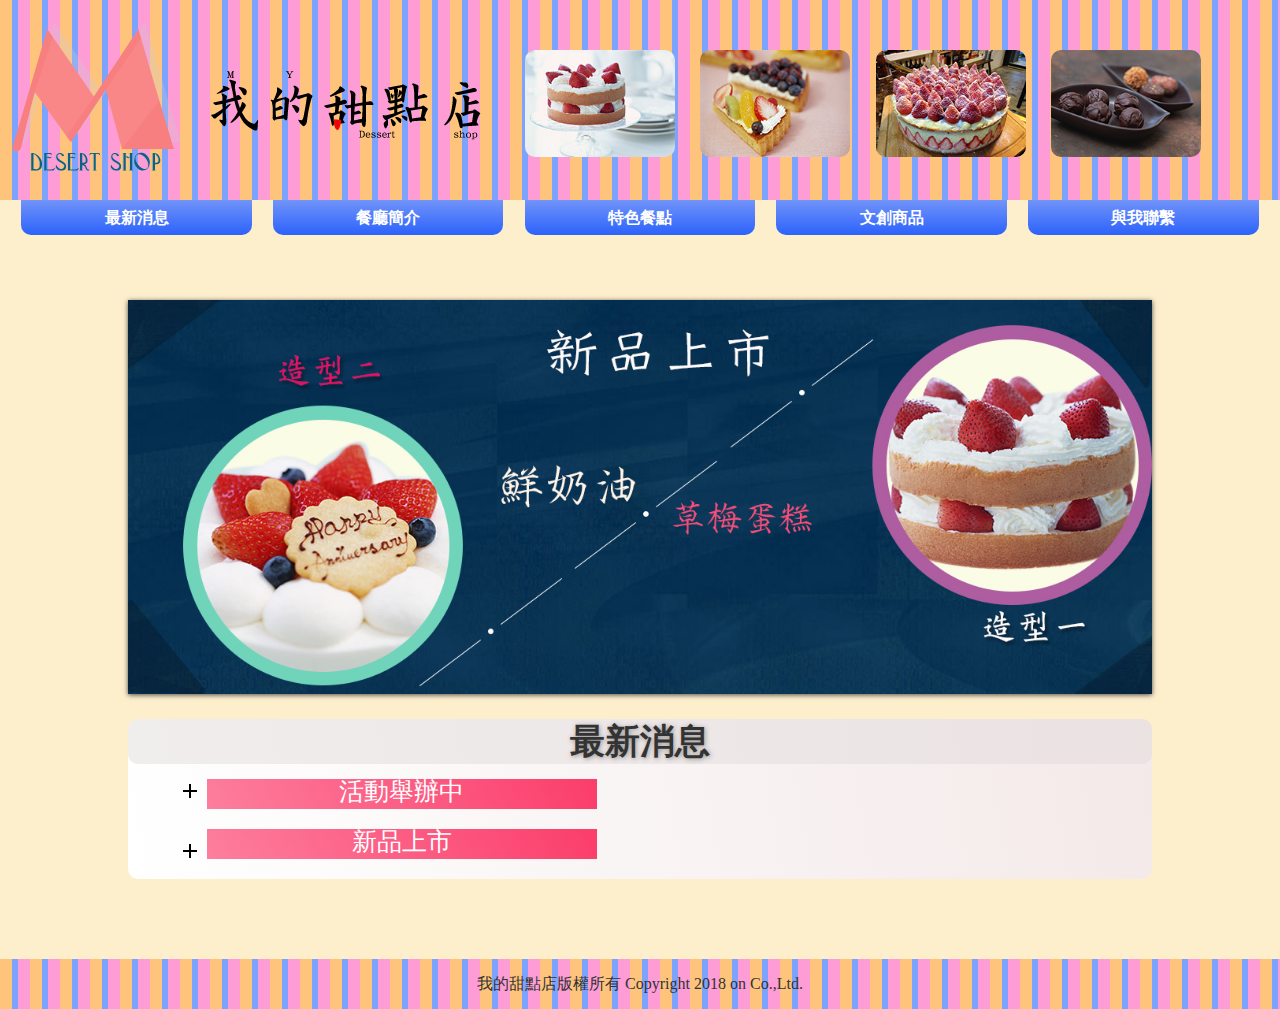
<file: index.html>
<!DOCTYPE html>
<html lang="en">
<head>
	<meta charset="UTF-8"/>
	<meta name="viewport" content="width=device-width,height=device-height,initial-scale=1.0,user-scalable=1.0"/>

    <link rel="icon" href="img/logo.ico"/>
    <link rel="stylesheet" href="themes/default/default.css" type="text/css" media="screen"/>
    <link rel="stylesheet" href="themes/light/light.css" type="text/css" media="screen"/>
    <link rel="stylesheet" href="themes/dark/dark.css" type="text/css" media="screen"/>
    <link rel="stylesheet" href="themes/bar/bar.css" type="text/css" media="screen"/>
    <link rel="stylesheet" href="nivo-slider.css" type="text/css" media="screen"/>
    <link rel="stylesheet" href="demo/style.css" type="text/css" media="screen"/>




	<link rel="stylesheet" type="text/css" href="css/index.css"/>
	<link rel="stylesheet" type="text/css" href="css/reset.css"/>

 
    <script type="text/javascript" src="js/jquery-3.3.1.min.js"></script>
    

	<title>我的甜點店</title>
	
</head>
<body id="body">
	<header class="linear-area">
            
        <div id="small_logo">
              <img src="img/logo.png" usemap="#logoMap" id="logo"/>
              <map name="logoMap">
                <area shape="rect" coords="4,5,376,184" href="index.html">
              </map>
              <img src="img/my_dessert_shop.png" id="chinese_logo"/>
        </div>

        <div id="small_screen">
              <img src="img/cake1_small.jpg" class="header_cake" id="header_cake1"/>
              <img src="img/cake2_small.jpg" class="header_cake" id="header_cake2"/>
              <img src="img/cake3_small.jpg" class="header_cake" id="header_cake3"/>
              <img src="img/cake4_small.jpg" class="header_cake" id="header_cake4"/>
        </div>
            

        <div id="header_button_list">

             <a class="header_button_text" href="index.html">
              <div class="linear-button button-style">
                 最新消息
              </div>
             </a>

            <a class="header_button_text" href="restroom.html">
             <div class="linear-button button-style">
               餐廳簡介
             </div>
            </a>

            <a class="header_button_text" href="food.html">
             <div class="linear-button button-style">
                特色餐點
             </div>
            </a>

            <a class="header_button_text" href="design.html">
             <div class="linear-button button-style">
                文創商品
             </div>
            </a>

            <a class="header_button_text" href="message.html">
             <div class="linear-button button-style">
                與我聯繫
             </div>
            </a>

        </div>
            
    </header>




<div id="container_index">
 <div id="wrapper">
  <div class="slider-wrapper theme-default">
    <div id="slider" class="nivoSlider"> 
     <img src="img/thenew1.jpg" data-thumb="img/thenew1.jpg" alt="cake" /> 
    
     <img src="img/thenew2.jpg" data-thumb="img/thenew2.jpg" alt="cake" />
     
     <img src="img/thenew3.jpg" data-thumb="img/thenew.jpg" alt="cake" data-transition="slideInLeft" /> 
 
   </div>


  </div>
 </div>
</div>

<script src="http://ajax.googleapis.com/ajax/libs/jquery/1.10.2/jquery.min.js"></script> 
<script type="text/javascript" src="jquery.nivo.slider.js"></script> 
<script type="text/javascript">
    $(window).load(function() {
        $('#slider').nivoSlider();
    });
    </script> 
<script type="text/javascript">

  var _gaq = _gaq || [];
  _gaq.push(['_setAccount', 'UA-36251023-1']);
  _gaq.push(['_setDomainName', 'jqueryscript.net']);
  _gaq.push(['_trackPageview']);

  (function() {
    var ga = document.createElement('script'); ga.type = 'text/javascript'; ga.async = true;
    ga.src = ('https:' == document.location.protocol ? 'https://ssl' : 'http://www') + '.google-analytics.com/ga.js';
    var s = document.getElementsByTagName('script')[0]; s.parentNode.insertBefore(ga, s);
  })();


</script>
<script type="text/javascript" src="js/tree_view.js"></script>
<div id="new_center">

 <div id="news">
    <p class="new_message">最新消息</p>
    <ul class="news_tree">
        <li class="tree_li1" onclick="tree_number('2')">

            <div class="li_list">
             <div id="add2">
                <img src="img/add.png">
            </div>

             <p>活動舉辦中</p>
            </div>
        </li>
            <li class="tree_li2" >
              <ul>
                <li>一周年周年慶</li>
                <li>買新鮮水果派送蛋糕</li>
              </ul>
           </li>

       
        <li class="tree_li3" onclick="tree_number('4')">
            <div class="li_list">
                <div id="add4">
                    <img src="img/add.png" id="add4"/>
                </div>

                <p>新品上市</p>
            </div>
        </li>
         <li class="tree_li4">
          <ul>
              <li>鮮奶油草莓蛋糕新上市</li>
          </ul>
         </li>

    </ul>
 </div>
</div>

<div id="fix_footer"></div>

<footer class="fixed_bottom hide_footer">
  <div>我的甜點店版權所有 Copyright 2018 on Co.,Ltd.</div>
</footer>




<script type="text/javascript" src="js/footer_position.js"></script>
  







</body>
</html>
</file>
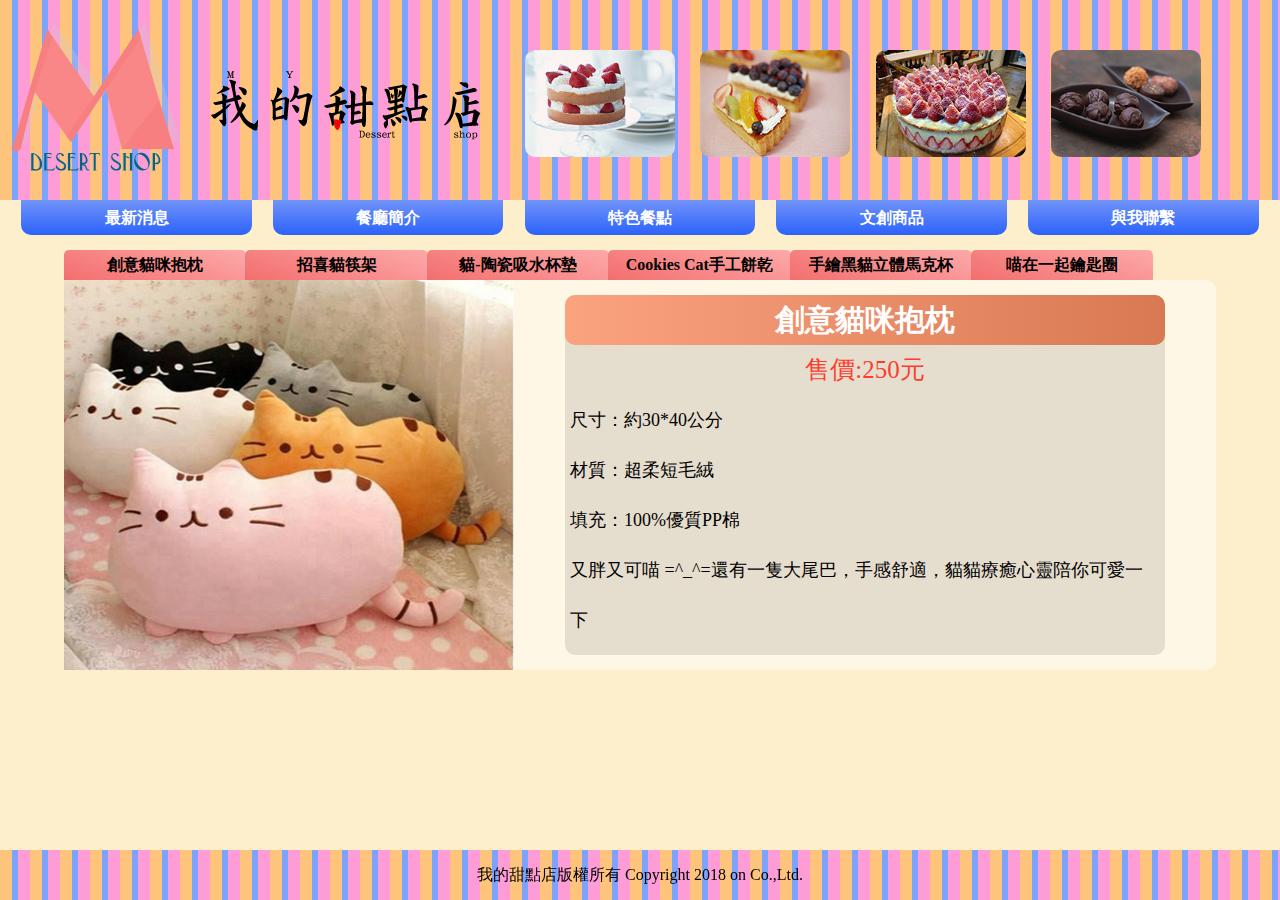
<file: design.html>
<!DOCTYPE html>
<html lang="en">
<head>
	<meta charset="UTF-8"/>
	<meta name="viewport" content="width=device-width,initial-scale=1.0,user-scalable=1.0"/>

    <link rel="icon" href="img/logo.ico"/>
	<link rel="stylesheet" type="text/css" href="css/design.css"/>
	<link rel="stylesheet" type="text/css" href="css/reset.css"/>

	<title>我的甜點店</title>
	
</head>
<body id="body">
	<header class="linear-area">
            
        <div id="small_logo">
              <img src="img/logo.png" usemap="#logoMap" id="logo"/>

              <map name="logoMap">
                <area shape="rect" coords="4,5,376,184" href="index.html">
              </map>

              <img src="img/my_dessert_shop.png" id="chinese_logo"/>
        </div>

        <div id="small_screen">
              <img src="img/cake1_small.jpg" class="header_cake" id="header_cake1"/>
              <img src="img/cake2_small.jpg" class="header_cake" id="header_cake2"/>
              <img src="img/cake3_small.jpg" class="header_cake" id="header_cake3"/>
              <img src="img/cake4_small.jpg" class="header_cake" id="header_cake4"/>
        </div>
            

        <div id="header_button_list">

             <a class="header_button_text" href="index.html">
              <div class="linear-button button-style">
                 最新消息
              </div>
             </a>

            <a class="header_button_text" href="restroom.html">
             <div class="linear-button button-style">
               餐廳簡介
             </div>
            </a>

            <a class="header_button_text" href="food.html">
             <div class="linear-button button-style">
                特色餐點
             </div>
            </a>

            <a class="header_button_text" href="design.html">
             <div class="linear-button button-style">
                文創商品
             </div>
            </a>

            <a class="header_button_text" href="message.html">
             <div class="linear-button button-style">
                與我聯繫
             </div>
            </a>

        </div>
            
    </header>
 
 <div id="small_screen_design">

         <div id="design_button_list">
            <div class="design_button" onclick="getshow('0')">創意貓咪抱枕</div>
            <div class="design_button" onclick="getshow('1')">招喜貓筷架</div>
            <div class="design_button" onclick="getshow('2')">貓-陶瓷吸水杯墊</div>
            <div class="design_button" onclick="getshow('3')">Cookies Cat手工餅乾</div>
            <div class="design_button" onclick="getshow('4')">手繪黑貓立體馬克杯</div>
            <div class="design_button" onclick="getshow('5')">喵在一起鑰匙圈</div>
        </div>   

    <div id="container_design">



        <div class="design_shop" id="pillow">

            <img src="img/design1.jpg"/>

            <div class="present">
             <h1>創意貓咪抱枕</h1>
             <h2>售價:250元</h2>
             <p>尺寸：約30*40公分<br/>材質：超柔短毛絨<br/>填充：100%優質PP棉</p>
             <p>又胖又可喵 =^_^=還有一隻大尾巴，手感舒適，貓貓療癒心靈陪你可愛一下</p>
            </div>

        </div>

        <div class="design_shop" id="chopstick_holder">
            <img src="img/design2.jpg"/>

            <div class="present">
             <h1>招喜貓筷架</h1>
             <h2>售價：40元/個 共5種款式 (含完整包裝)</h2>
             <p>可愛點點、招喜又招財 陶瓷材質，尺寸：4*3*2.8公分</p>
             <p>結合貓咪造型手工精製的筷架，滿滿喜氣， 永結同心，可放置筷、匙等餐具 隨身攜帶，實用又環保</p>
            </div>

        </div>
        
        <div class="design_shop" id="coaster">
            <img src="img/design3.jpg"/>

            <div class="present">
             <h1>貓-陶瓷吸水杯墊</h1>
             <h2>售價:200元</h2>
             <p>尺寸：直徑11cm, 厚度0.7cm 材質：鶯歌陶瓷</p>
             <p>和我一起享受悠閒的午茶時光 彷彿在花園中 優雅的喝口茶 鶯歌坯體,表面純白色,光滑,觸感舒服~ 背面附黑色止滑墊!</p>
            </div>

        </div>

        <div class="design_shop" id="cookie">
            <img src="img/design4.jpg"/>

            <div class="present" >
             <h1>Cookies Cat手工餅乾</h1>
             <h2>售價:70元</h2>
             <p>用心製作每一份甜點，堅持手感溫度，嚴選優質食材，每一片都充滿了我們的用心與愛心，希望這些好吃的手工餅乾能感動您的心，也希望能將這份幸福的滋味帶給你們</p>
            </div>
            
        </div>

        <div class="design_shop" id="mug">
            <img src="img/design5.jpg"/>

            <div class="present">
             <h1>手繪黑貓立體馬克杯</h1>
             <h2>售價:350元</h2>
             <p>【產地】：台灣<br/> 【顏色】：白色 <br/> 【工藝】：手工制，1380度高溫燒制<br/> 【材質】：高白泥 <br/>【尺寸】： 高 8.5cm 口徑 10cm 容量 300ml</p>
            </div>

        </div>

        <div class="design_shop" id="key_ring">
            <img src="img/design6.jpg"/>

            <div class="present">
             <h1>喵在一起鑰匙圈</h1>
             <h2>售價:200元</h2>
             <p>尺寸：全長約5.3 CM 貓咪身長3.3 X 1.5 X 1 CM</p>
             <p>戀愛中的我們，最喜歡的就是擁有情侶設計的小飾品， 我們可以拿情侶手機，穿情侶裝，戴情侶戒指， 這是一款情侶鑰匙圈，非常適合把我們圈向愛的小窩</p>
            </div>
        </div>
          
    </div>
  </div>


       <script type="text/javascript" src="js/jquery-3.3.1.min.js"></script>
       <script type="text/javascript" src="js/design.js"></script>
    
    <footer class="fixed_bottom">
      <div>我的甜點店版權所有 Copyright 2018 on Co.,Ltd.</div>
    </footer>

    <script type="text/javascript" src="js/jquery-3.3.1.min.js"></script>
    <script type="text/javascript" src="js/footer_position.js"></script>
    
</body>
</html>
</file>
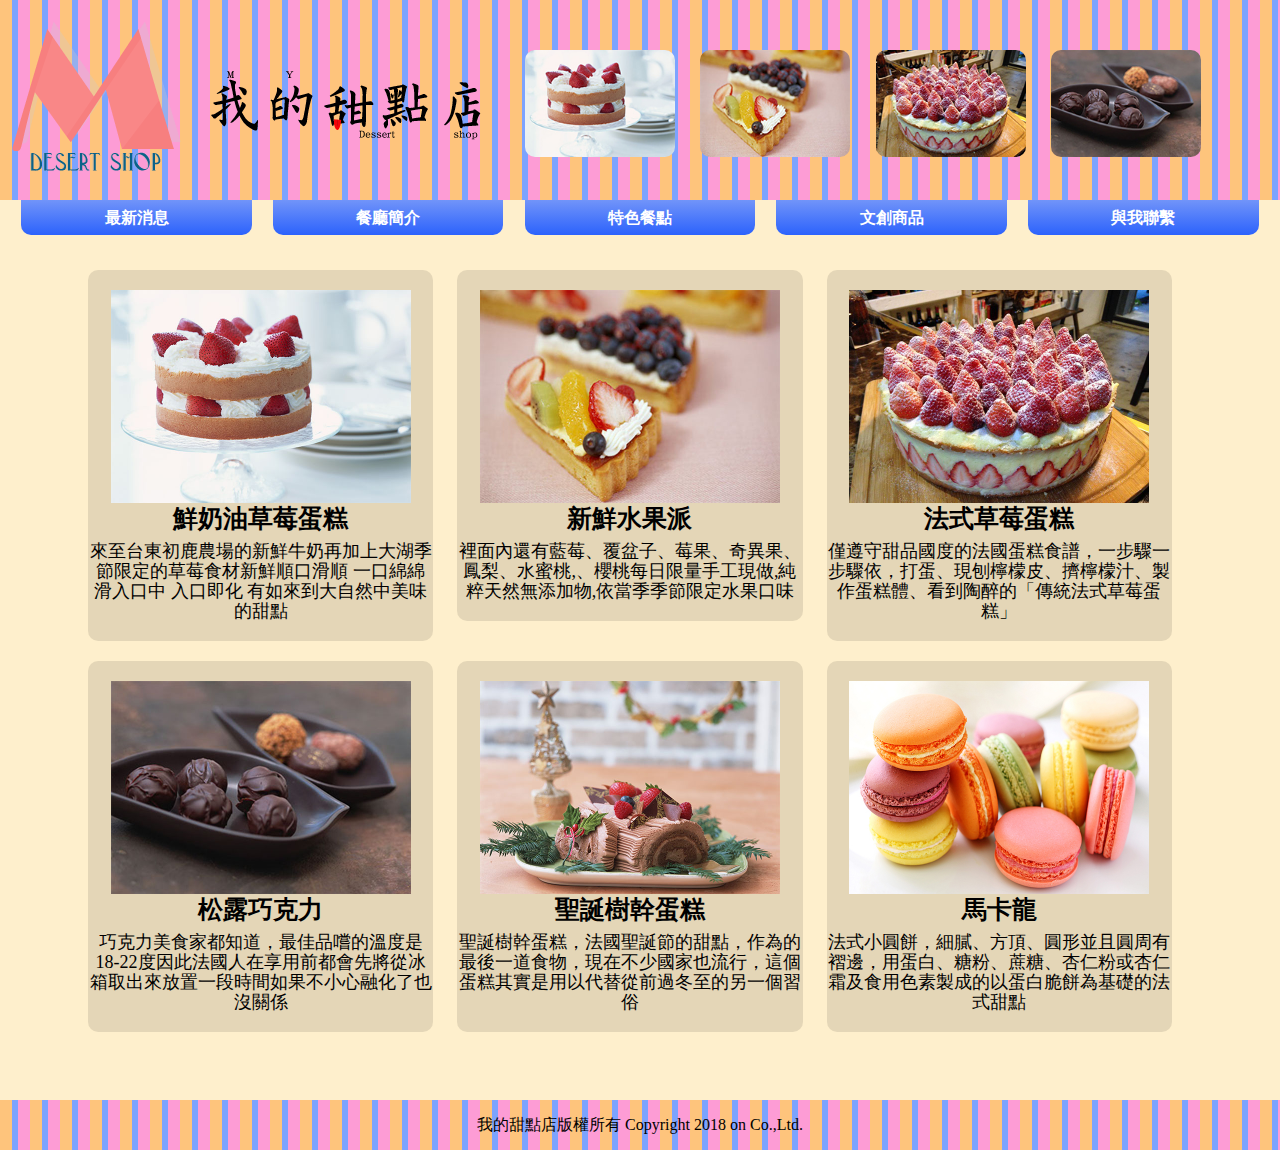
<file: food.html>
<!DOCTYPE html>
<html lang="en">
<head>
	<meta charset="UTF-8"/>
	<meta name="viewport" content="width=device-width,initial-scale=1.0,user-scalable=1.0"/>
  <link rel="icon" href="img/logo.ico"/>
	<link rel="stylesheet" type="text/css" href="css/food.css"/>
	<link rel="stylesheet" type="text/css" href="css/reset.css"/>


	<title>我的甜點店</title>
	
</head>
<body id="body">
	<header class="linear-area">
            
        <div id="small_logo">
              <img src="img/logo.png" usemap="#logoMap" id="logo"/>
              <map name="logoMap">
                <area shape="rect" coords="4,5,376,184" href="index.html">
              </map>
              <img src="img/my_dessert_shop.png" id="chinese_logo"/>
        </div>

        <div id="small_screen">
              <img src="img/cake1_small.jpg" class="header_cake" id="header_cake1"/>
              <img src="img/cake2_small.jpg" class="header_cake" id="header_cake2"/>
              <img src="img/cake3_small.jpg" class="header_cake" id="header_cake3"/>
              <img src="img/cake4_small.jpg" class="header_cake" id="header_cake4"/>
        </div>
            

        <div id="header_button_list">

             <a class="header_button_text" href="index.html">
              <div class="linear-button button-style">
                 最新消息
              </div>
             </a>

            <a class="header_button_text" href="restroom.html">
             <div class="linear-button button-style">
               餐廳簡介
             </div>
            </a>

            <a class="header_button_text" href="food.html">
             <div class="linear-button button-style">
                特色餐點
             </div>
            </a>

            <a class="header_button_text" href="design.html">
             <div class="linear-button button-style">
                文創商品
             </div>
            </a>

            <a class="header_button_text" href="message.html">
             <div class="linear-button button-style">
                與我聯繫
             </div>
            </a>

        </div>
            
    </header>

    <div id="container_food">
             <div class="food_list">
                  <div class="food_project">
    				 <img src="img/cake1.jpg" class="picture"/>
    				 <h1>鮮奶油草莓蛋糕</h1>
                    
    				 <span> 來至台東初鹿農場的新鮮牛奶再加上大湖季節限定的草莓食材新鮮順口滑順 一口綿綿滑入口中 入口即化 有如來到大自然中美味的甜點</span>

    		      </div>

    			  <div class="food_project">
    				<img src="img/cake2.jpg" class="picture"/>
    				<h1>新鮮水果派</h1>

    				<span>
    					裡面內還有藍莓、覆盆子、莓果、奇異果、鳳梨、水蜜桃,、櫻桃每日限量手工現做,純粹天然無添加物,依當季季節限定水果口味
                    </span>
    			</div>

    			<div class="food_project">
    				<img src="img/cake3.jpg" class="picture"/>
    				<h1>法式草莓蛋糕</h1>
    				<span>
    					僅遵守甜品國度的法國蛋糕食譜，一步驟一步驟依，打蛋、現刨檸檬皮、擠檸檬汁、製作蛋糕體、看到陶醉的「傳統法式草莓蛋糕」
    				</span>
    			</div>
             </div>


             <div class="food_list">
                <div class="food_project">
    				<img src="img/cake4.jpg" class="picture"/>
    				<h1>松露巧克力</h1>
    				<span>
    					巧克力美食家都知道，最佳品嚐的溫度是18-22度因此法國人在享用前都會先將從冰箱取出來放置一段時間如果不小心融化了也沒關係
    				</span>

    			</div>

    			<div class="food_project">
    				<img src="img/cake5.jpg" class="picture"/>
    				<h1>聖誕樹幹蛋糕</h1>
    				<span>
    					聖誕樹幹蛋糕，法國聖誕節的甜點，作為的最後一道食物，現在不少國家也流行，這個蛋糕其實是用以代替從前過冬至的另一個習俗
    				</span>
    			</div>

    			<div class="food_project">
    				<img src="img/cake6.jpg" class="picture"/>
    				<h1>馬卡龍</h1>
    				<span>
    					法式小圓餅，細膩、方頂、圓形並且圓周有褶邊，用蛋白、糖粉、蔗糖、杏仁粉或杏仁霜及食用色素製成的以蛋白脆餅為基礎的法式甜點
    				</span>
    			</div>
            </div>
   
    </div>

    <footer class="fixed_bottom">
      <div>我的甜點店版權所有 Copyright 2018 on Co.,Ltd.</div>
    </footer>
    



</body>
</html>
</file>
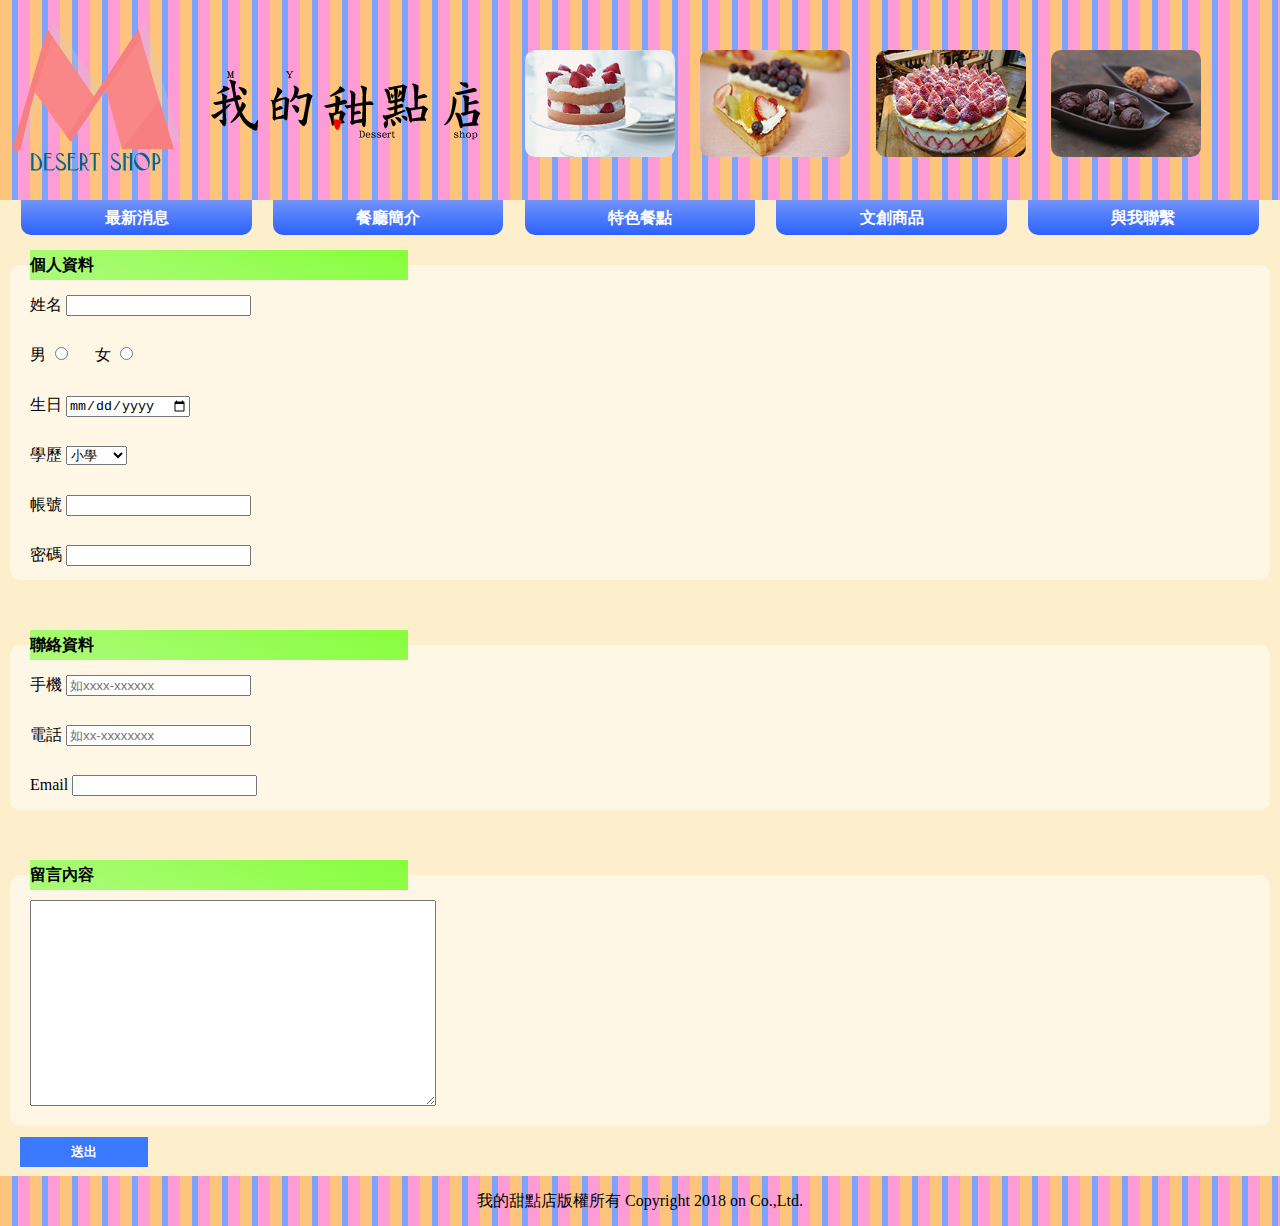
<file: message.html>
<!DOCTYPE html>
<html lang="en">
<head>
	<meta charset="UTF-8"/>
	<meta name="viewport" content="width=device-width,initial-scale=1.0,user-scalable=1.0"/>

  <link rel="icon" href="img/logo.ico"/>
	<link rel="stylesheet" type="text/css" href="css/message.css"/>
	<link rel="stylesheet" type="text/css" href="css/reset.css"/>

	<title>我的甜點店</title>
	
</head>
<body id="body">
	<header class="linear-area">
            
        <div id="small_logo">
              <img src="img/logo.png" usemap="#logoMap" id="logo"/>

              <map name="logoMap">
                <area shape="rect" coords="4,5,376,184" href="index.html">
              </map>

              <img src="img/my_dessert_shop.png" id="chinese_logo"/>
        </div>

        <div id="small_screen">
              <img src="img/cake1_small.jpg" class="header_cake" id="header_cake1"/>
              <img src="img/cake2_small.jpg" class="header_cake" id="header_cake2"/>
              <img src="img/cake3_small.jpg" class="header_cake" id="header_cake3"/>
              <img src="img/cake4_small.jpg" class="header_cake" id="header_cake4"/>
        </div>
            

        <div id="header_button_list">

             <a class="header_button_text" href="index.html">
              <div class="linear-button button-style">
                 最新消息
              </div>
             </a>

            <a class="header_button_text" href="restroom.html">
             <div class="linear-button button-style">
               餐廳簡介
             </div>
            </a>

            <a class="header_button_text" href="food.html">
             <div class="linear-button button-style">
                特色餐點
             </div>
            </a>

            <a class="header_button_text" href="design.html">
             <div class="linear-button button-style">
                文創商品
             </div>
            </a>

            <a class="header_button_text" href="message.html">
             <div class="linear-button button-style">
                與我聯繫
             </div>
            </a>

        </div>
            
    </header>
 
    <div id="container_message">
        <form action="#" id="myfrom">
            <fieldset>
                <legend>個人資料</legend>

                  <label for="your_name">姓名</label>
                  <input type="text" id="your_name" required/>
                  
                   <br/>

                  <label for="male">男</label>
                  <input type="radio" id="male" name="sex" required/>
                  
                  <label for="female">女</label>
                  <input type="radio" id="female" name="sex" required/>
                   
                   <br/>

                  <label for="birthday">生日</label>
                  <input type="date" id="birthday" required/>
                  
                  <br/>

                  <label for="education">學歷</label>
                  <select required>
                      <option>小學</option>
                      <option>國中</option>
                      <option>高中</option>
                      <option>大學</option>
                      <option>專科</option>
                      <option>研究所</option>
                      <option>碩士</option>
                      <option>博士</option>
                  </select>

                  <br/>

                  <label for="account_number">帳號</label>
                  <input type="text" id="account_number" required/>

                  <br/>

                  <label for="password">密碼</label>
                  <input type="text" id="password" required/>
            </fieldset>

            <fieldset>
                <legend>聯絡資料</legend>

                <label for="phone">手機</label>
                <input type="tel" id="phone" pattern='\d{4}[\-]\d{6}' required placeholder="如xxxx-xxxxxx"/>
                
                <br/>

                <label for="home_phone">電話</label>
                <input type="tel" id="home_phone" pattern='\d{2}[\-]\d{8}' required placeholder="如xx-xxxxxxxx"/>
                 
                 <br/>

                <label for="email">Email</label>
                <input type="email" id="email" required/>

            </fieldset>

            <fieldset>
                <legend>留言內容</legend>
                <textarea maxlength="50" required></textarea>
            </fieldset>
            
            <input type="submit" value="送出"/>
        </form>
    </div>

    <link rel="stylesheet" type="text/css" href="css/loading.css"/>
    <div id="loading_area">
     <div id="loading"></div>
    </div>
       <script type="text/javascript" src="js/jquery-3.3.1.min.js"></script>
    
    <div id="fixed_footer"></div>

    <footer class="fixed_bottom">
      <div>我的甜點店版權所有 Copyright 2018 on Co.,Ltd.</div>
    </footer>

    <script type="text/javascript" src="js/footer_position.js"></script>
    <script type="text/javascript" src="js/message_loading.js"></script>

</body>
</html>
</file>
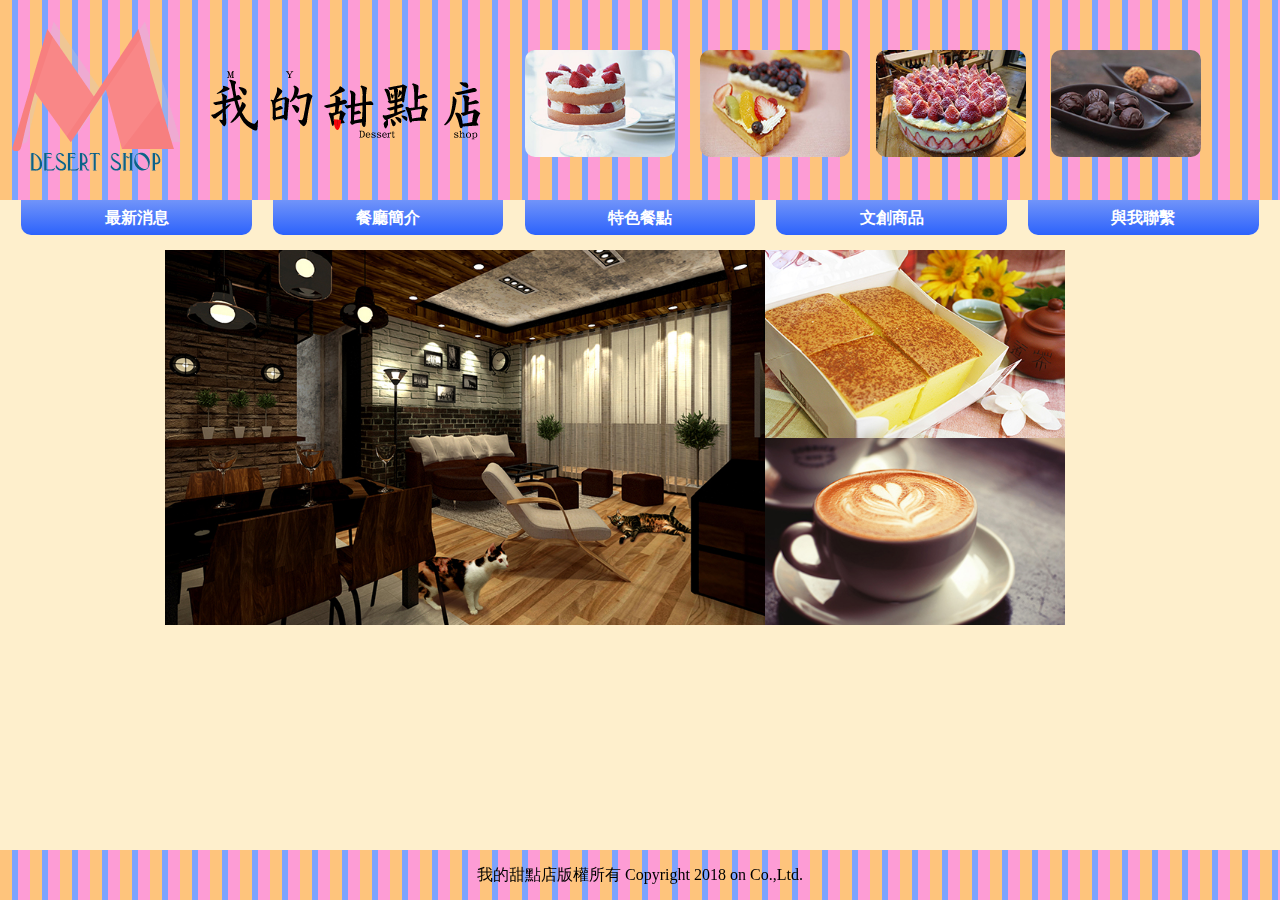
<file: restroom.html>
<!DOCTYPE html>
<html lang="en">
<head>
	<meta charset="UTF-8"/>
	<meta name="viewport" content="width=device-width,initial-scale=1.0,user-scalable=1.0"/>
	
	<link rel="icon" href="img/logo.ico"/>
  <link rel="stylesheet" type="text/css" href="css/restroom.css"/>
  <link rel="stylesheet" type="text/css" href="css/reset.css"/>
 
    

	<title>我的甜點店</title>
	
</head>
<body id="body">
	<header class="linear-area">
            
        <div id="small_logo">
              <img src="img/logo.png" usemap="#logoMap" id="logo"/>

              <map name="logoMap">
                <area shape="rect" coords="4,5,376,184" href="index.html">
              </map>

              <img src="img/my_dessert_shop.png" id="chinese_logo"/>
        </div>

        <div id="small_screen">
              <img src="img/cake1_small.jpg" class="header_cake" id="header_cake1"/>
              <img src="img/cake2_small.jpg" class="header_cake" id="header_cake2"/>
              <img src="img/cake3_small.jpg" class="header_cake" id="header_cake3"/>
              <img src="img/cake4_small.jpg" class="header_cake" id="header_cake4"/>
        </div>
            

        <div id="header_button_list">

             <a class="header_button_text" href="index.html">
              <div class="linear-button button-style">
                 最新消息
              </div>
             </a>

            <a class="header_button_text" href="restroom.html">
             <div class="linear-button button-style">
               餐廳簡介
             </div>
            </a>

            <a class="header_button_text" href="food.html">
             <div class="linear-button button-style">
                特色餐點
             </div>
            </a>

            <a class="header_button_text" href="design.html">
             <div class="linear-button button-style">
                文創商品
             </div>
            </a>

            <a class="header_button_text" href="message.html">
             <div class="linear-button button-style">
                與我聯繫
             </div>
            </a>

        </div>
            
    </header>

    <div id="container_restroom">
    
      <img src="img/cattitle_small.jpg" class="restroom"/>
      <div id="small_screen_commodity">
       <img src="img/c01_small.jpg" class="commodity"/>
       <img src="img/c02_small.jpg" class="commodity"/>
      </div>

   </div>

    
    <div id="empty_position_footer"></div>
    <footer class="fixed_bottom">
      <div>我的甜點店版權所有 Copyright 2018 on Co.,Ltd.</div>
    </footer>
    
    <script type="text/javascript" src="js/jquery-3.3.1.min.js"></script>
    <script type="text/javascript" src="js/footer_position.js"></script>




</body>
</html>
</file>
<file: themes/default/default.css>
/*
Skin Name: Nivo Slider Default Theme
Skin URI: http://nivo.dev7studios.com
Description: The default skin for the Nivo Slider.
Version: 1.3
Author: Gilbert Pellegrom
Author URI: http://dev7studios.com
Supports Thumbs: true
*/

.theme-default .nivoSlider {
	position:relative;
	background:#fff url(loading.gif) no-repeat 50% 50%;
    margin-bottom:10px;
    -webkit-box-shadow: 0px 1px 5px 0px #4a4a4a;
    -moz-box-shadow: 0px 1px 5px 0px #4a4a4a;
    box-shadow: 0px 1px 5px 0px #4a4a4a;
}
.theme-default .nivoSlider img {
	position:absolute;
	top:0px;
	left:0px;
	display:none;
}
.theme-default .nivoSlider a {
	border:0;
	display:block;
}

.theme-default .nivo-controlNav {
	text-align: center;
	padding: 20px 0;
}
.theme-default .nivo-controlNav a {
	display:inline-block;
	width:22px;
	height:22px;
	background:url(bullets.png) no-repeat;
	text-indent:-9999px;
	border:0;
	margin: 0 2px;
}
.theme-default .nivo-controlNav a.active {
	background-position:0 -22px;
}

.theme-default .nivo-directionNav a {
	display:block;
	width:30px;
	height:30px;
	background:url(arrows.png) no-repeat;
	text-indent:-9999px;
	border:0;
	opacity: 0;
	-webkit-transition: all 200ms ease-in-out;
    -moz-transition: all 200ms ease-in-out;
    -o-transition: all 200ms ease-in-out;
    transition: all 200ms ease-in-out;
}
.theme-default:hover .nivo-directionNav a { opacity: 1; }
.theme-default a.nivo-nextNav {
	background-position:-30px 0;
	right:15px;
}
.theme-default a.nivo-prevNav {
	left:15px;
}

.theme-default .nivo-caption {
    font-family: Helvetica, Arial, sans-serif;
}
.theme-default .nivo-caption a {
    color:#fff;
    border-bottom:1px dotted #fff;
}
.theme-default .nivo-caption a:hover {
    color:#fff;
}

.theme-default .nivo-controlNav.nivo-thumbs-enabled {
	width: 100%;
}
.theme-default .nivo-controlNav.nivo-thumbs-enabled a {
	width: auto;
	height: auto;
	background: none;
	margin-bottom: 5px;
}
.theme-default .nivo-controlNav.nivo-thumbs-enabled img {
	display: block;
	width: 120px;
	height: auto;
}
</file>
<file: themes/light/light.css>
/*
Skin Name: Nivo Slider Light Theme
Skin URI: http://nivo.dev7studios.com
Description: A light skin for the Nivo Slider.
Version: 1.0
Author: Gilbert Pellegrom
Author URI: http://dev7studios.com
Supports Thumbs: true
*/

.theme-light.slider-wrapper {
    background: #fff;
    padding: 10px;
}
.theme-light .nivoSlider {
	position:relative;
	background:#fff url(loading.gif) no-repeat 50% 50%;
    margin-bottom:10px;
    overflow: visible;
}
.theme-light .nivoSlider img {
	position:absolute;
	top:0px;
	left:0px;
	display:none;
}
.theme-light .nivoSlider a {
	border:0;
	display:block;
}

.theme-light .nivo-controlNav {
	text-align: left;
	padding: 0;
	position: relative;
	z-index: 10;
}
.theme-light .nivo-controlNav a {
	display:inline-block;
	width:10px;
	height:10px;
	background:url(bullets.png) no-repeat;
	text-indent:-9999px;
	border:0;
	margin: 0 2px;
}
.theme-light .nivo-controlNav a.active {
	background-position:0 100%;
}

.theme-light .nivo-directionNav a {
	display:block;
	width:30px;
	height:30px;
	background: url(arrows.png) no-repeat;
	text-indent:-9999px;
	border:0;
	top: auto;
	bottom: -36px;
	z-index: 11;
}
.theme-light .nivo-directionNav a:hover {
    background-color: #eee;
    -webkit-border-radius: 2px;
    -moz-border-radius: 2px;
    border-radius: 2px;
}
.theme-light a.nivo-nextNav {
	background-position:160% 50%;
	right:0px;
}
.theme-light a.nivo-prevNav {
    background-position:-60% 50%;
    left: auto;
	right: 35px;
}

.theme-light .nivo-caption {
    font-family: Helvetica, Arial, sans-serif;
}
.theme-light .nivo-caption a {
    color:#fff;
    border-bottom:1px dotted #fff;
}
.theme-light .nivo-caption a:hover {
    color:#fff;
}

.theme-light .nivo-controlNav.nivo-thumbs-enabled {
	width: 80%;
}
.theme-light .nivo-controlNav.nivo-thumbs-enabled a {
	width: auto;
	height: auto;
	background: none;
	margin-bottom: 5px;
}
.theme-light .nivo-controlNav.nivo-thumbs-enabled img {
	display: block;
	width: 120px;
	height: auto;
}
</file>
<file: themes/dark/dark.css>
/*
Skin Name: Nivo Slider Dark Theme
Skin URI: http://nivo.dev7studios.com
Description: A dark skin for the Nivo Slider.
Version: 1.0
Author: Gilbert Pellegrom
Author URI: http://dev7studios.com
Supports Thumbs: true
*/

.theme-dark.slider-wrapper {
    background: #222;
    padding: 10px;
}
.theme-dark .nivoSlider {
	position:relative;
	background:#fff url(loading.gif) no-repeat 50% 50%;
    margin-bottom:10px;
    overflow: visible;
}
.theme-dark .nivoSlider img {
	position:absolute;
	top:0px;
	left:0px;
	display:none;
}
.theme-dark .nivoSlider a {
	border:0;
	display:block;
}

.theme-dark .nivo-controlNav {
	text-align: left;
	padding: 0;
	position: relative;
	z-index: 10;
}
.theme-dark .nivo-controlNav a {
	display:inline-block;
	width:10px;
	height:10px;
	background:url(bullets.png) no-repeat 0 2px;
	text-indent:-9999px;
	border:0;
	margin: 0 2px;
}
.theme-dark .nivo-controlNav a.active {
	background-position:0 100%;
}

.theme-dark .nivo-directionNav a {
	display:block;
	width:30px;
	height:30px;
	background: url(arrows.png) no-repeat;
	text-indent:-9999px;
	border:0;
	top: auto;
	bottom: -36px;
	z-index: 11;
}
.theme-dark .nivo-directionNav a:hover {
    background-color: #333;
    -webkit-border-radius: 2px;
    -moz-border-radius: 2px;
    border-radius: 2px;
}
.theme-dark a.nivo-nextNav {
	background-position:-16px 50%;
	right:0px;
}
.theme-dark a.nivo-prevNav {
    background-position:11px 50%;
    left: auto;
	right: 35px;
}

.theme-dark .nivo-caption {
    font-family: Helvetica, Arial, sans-serif;
}
.theme-dark .nivo-caption a {
    color:#fff;
    border-bottom:1px dotted #fff;
}
.theme-dark .nivo-caption a:hover {
    color:#fff;
}

.theme-dark .nivo-controlNav.nivo-thumbs-enabled {
	width: 80%;
}
.theme-dark .nivo-controlNav.nivo-thumbs-enabled a {
	width: auto;
	height: auto;
	background: none;
	margin-bottom: 5px;
}
.theme-dark .nivo-controlNav.nivo-thumbs-enabled img {
	display: block;
	width: 120px;
	height: auto;
}
</file>
<file: themes/bar/bar.css>
/*
Skin Name: Nivo Slider Bar Theme
Skin URI: http://nivo.dev7studios.com
Description: The bottom bar skin for the Nivo Slider.
Version: 1.0
Author: Gilbert Pellegrom
Author URI: http://dev7studios.com
Supports Thumbs: false
*/

.theme-bar.slider-wrapper {
    position: relative;
    border: 1px solid #333;
    overflow: hidden;
}
.theme-bar .nivoSlider {
	position:relative;
	background:#fff url(loading.gif) no-repeat 50% 50%;
}
.theme-bar .nivoSlider img {
	position:absolute;
	top:0px;
	left:0px;
	display:none;
}
.theme-bar .nivoSlider a {
	border:0;
	display:block;
}

.theme-bar .nivo-controlNav {
    position: absolute;
    left: 0;
    bottom: -41px;
    z-index: 10;
    width: 100%;
    height: 30px;
	text-align: center;
	padding: 5px 0;
	border-top: 1px solid #333;
	background: #333;
    background: -moz-linear-gradient(top,  #565656 0%, #333333 100%); /* FF3.6+ */
    background: -webkit-gradient(linear, left top, left bottom, color-stop(0%,#565656), color-stop(100%,#333333)); /* Chrome,Safari4+ */
    background: -webkit-linear-gradient(top,  #565656 0%,#333333 100%); /* Chrome10+,Safari5.1+ */
    background: -o-linear-gradient(top,  #565656 0%,#333333 100%); /* Opera 11.10+ */
    background: -ms-linear-gradient(top,  #565656 0%,#333333 100%); /* IE10+ */
    background: linear-gradient(to bottom,  #565656 0%,#333333 100%); /* W3C */
    filter: progid:DXImageTransform.Microsoft.gradient( startColorstr='#565656', endColorstr='#333333',GradientType=0 ); /* IE6-9 */
    opacity: 0.5;
    -webkit-transition: all 200ms ease-in-out;
    -moz-transition: all 200ms ease-in-out;
    -o-transition: all 200ms ease-in-out;
    transition: all 200ms ease-in-out;
}
.theme-bar:hover .nivo-controlNav {
    bottom: 0;
    opacity: 1;
}
.theme-bar .nivo-controlNav a {
	display:inline-block;
	width:22px;
	height:22px;
	background:url(bullets.png) no-repeat;
	text-indent:-9999px;
	border:0;
	margin: 5px 2px 0 2px;
}
.theme-bar .nivo-controlNav a.active {
	background-position:0 -22px;
}

.theme-bar .nivo-directionNav a {
	display:block;
	border:0;
	color: #fff;
	text-transform: uppercase;
	top: auto;
	bottom: 10px;
	z-index: 11;
	font-family: "Helvetica Neue", Helvetica, Arial, sans-serif;
	font-size: 13px;
	line-height: 20px;
	opacity: 0.5;
    -webkit-transition: all 200ms ease-in-out;
    -moz-transition: all 200ms ease-in-out;
    -o-transition: all 200ms ease-in-out;
    transition: all 200ms ease-in-out;
}
.theme-bar a.nivo-nextNav { right: -50px; }
.theme-bar a.nivo-prevNav { left: -50px; }
.theme-bar:hover a.nivo-nextNav { 
    right: 15px; 
    opacity: 1;
}
.theme-bar:hover a.nivo-prevNav { 
    left: 15px; 
    opacity: 1;
}
.theme-bar .nivo-directionNav a:hover { color: #ddd; }

.theme-bar .nivo-caption {
    font-family: Helvetica, Arial, sans-serif;
    -webkit-transition: all 200ms ease-in-out;
    -moz-transition: all 200ms ease-in-out;
    -o-transition: all 200ms ease-in-out;
    transition: all 200ms ease-in-out;
}
.theme-bar:hover .nivo-caption {
    bottom: 41px;
}
.theme-bar .nivo-caption a {
    color:#fff;
    border-bottom:1px dotted #fff;
}
.theme-bar .nivo-caption a:hover {
    color:#fff;
}

.theme-bar .nivo-controlNav.nivo-thumbs-enabled {
	width: 100%;
}
.theme-bar .nivo-controlNav.nivo-thumbs-enabled a {
	width: auto;
	height: auto;
	background: none;
	margin-bottom: 5px;
}
.theme-bar .nivo-controlNav.nivo-thumbs-enabled img {
	display: block;
	width: 120px;
	height: auto;
}
</file>
<file: demo/style.css>
/*=================================*/
/* Nivo Slider Demo
/* November 2010
/* By: Gilbert Pellegrom
/* http://dev7studios.com
/*=================================*/

/*====================*/
/*=== Reset Styles ===*/
/*====================*/
html, body, div, span, applet, object, iframe,
h1, h2, h3, h4, h5, h6, p, blockquote, pre,
a, abbr, acronym, address, big, cite, code,
del, dfn, em, font, img, ins, kbd, q, s, samp,
small, strike, strong, sub, sup, tt, var,
dl, dt, dd, ol, ul, li,
fieldset, form, label, legend,
table, caption, tbody, tfoot, thead, tr, th, td {
	margin:0;
	padding:0;
	border:0;
	outline:0;
	font-weight:inherit;
	font-style:inherit;
	font-size:100%;
	font-family:inherit;
	vertical-align:baseline;
}
body {
	line-height:1;
	color:black;
	background:white;
}
table {
	border-collapse:separate;
	border-spacing:0;
}
caption, th, td {
	text-align:left;
	font-weight:normal;
}
blockquote:before, blockquote:after,
q:before, q:after {
	content:"";
}
blockquote, q {
	quotes:"" "";
}
/* HTML5 tags */
header, section, footer,
aside, nav, article, figure {
	display: block;
}

/*===================*/
/*=== Main Styles ===*/
/*===================*/
body {
	font:14px/1.6 Georgia, Palatino, Palatino Linotype, Times, Times New Roman, serif;
	color:#333;
	background:#eee;
}

/*
a, a:visited {
	color:blue;
	text-decoration:none;
}
a:hover, a:active {
	color:#000;
	text-decoration:none;
}

*/

#dev7link {
    position:absolute;
    top:0;
    left:50px;
    background:url(images/dev7logo.png) no-repeat;
    width:60px;
    height:67px;
    border:0;
    display:block;
    text-indent:-9999px;
}

.slider-wrapper { 
	width: 80%; 
	margin: 100px auto;
}

/*====================*/
/*=== Other Styles ===*/
/*====================*/
.clear {
	clear:both;
}

#wrapper{
	width:100%;
	margin:0 auto;
	
}

#container{
	text-align:center;
	margin-top:-50px;
    
}
</file>
<file: css/index.css>
.linear-area {
  width: 100%;
  height: 100%;
  background-image: -webkit-linear-gradient(left, #FEC47C 40%, #7CA3FE 40%, #7CA3FE 60%, #FD9CD5 60%, #FD9CD5 80%);
  background-image: -ms-linear-gradient(left, #FEC47C 40%, #7CA3FE 40%, #7CA3FE 60%, #FD9CD5 60%, #FD9CD5 80%);
  background-image: -moz-linear-gradient(left, #FEC47C 40%, #7CA3FE 40%, #7CA3FE 60%, #FD9CD5 60%, #FD9CD5 80%);
  background-image: -o-linear-gradient(left, #FEC47C 40%, #7CA3FE 40%, #7CA3FE 60%, #FD9CD5 60%, #FD9CD5 80%);
  background-image: -webkit-gradient(linear, left, #FEC47C 40%, #7CA3FE 40%, #7CA3FE 60%, #FD9CD5 60%, #FD9CD5 80%);
  background-image: -webkit-gradient(linear, left top, right top, color-stop(40%, #FEC47C), color-stop(40%, #7CA3FE), color-stop(60%, #7CA3FE), color-stop(60%, #FD9CD5), color-stop(80%, #FD9CD5));
  background-image: linear-gradient(left, #FEC47C 40%, #7CA3FE 40%, #7CA3FE 60%, #FD9CD5 60%, #FD9CD5 80%);
  background-size: 30px 100%; }

map *:focus {
  outline: none; }

.header_button_text {
  text-decoration: none; }
  .header_button_text .linear-button {
    width: 18%;
    height: 35px;
    background-image: -webkit-linear-gradient(top, #7194F9, #2C62FC);
    background-image: -ms-linear-gradient(top, #7194F9, #2C62FC);
    background-image: -moz-linear-gradient(top, #7194F9, #2C62FC);
    background-image: -o-linear-gradient(top, #7194F9, #2C62FC);
    background-image: -webkit-gradient(linear, top, #7194F9, #2C62FC);
    background-image: -webkit-gradient(linear, left top, left bottom, from(#7194F9), to(#2C62FC));
    background-image: linear-gradient(top, #7194F9, #2C62FC);
    background-repeat: no-repeat;
    line-height: 35px;
    text-align: center;
    font-weight: bold;
    color: #fff;
    text-decoration: none;
    color: #fff; }
    .header_button_text .linear-button:hover {
      background-image: -webkit-linear-gradient(top, #FE896D, #FD5027);
      background-image: -ms-linear-gradient(top, #FE896D, #FD5027);
      background-image: -moz-linear-gradient(top, #FE896D, #FD5027);
      background-image: -o-linear-gradient(top, #FE896D, #FD5027);
      background-image: -webkit-gradient(linear, top, #FE896D, #FD5027);
      background-image: -webkit-gradient(linear, left top, left bottom, from(#FE896D), to(#FD5027));
      background-image: linear-gradient(top, #FE896D, #FD5027);
      color: #000; }

.button-style {
  float: left;
  margin-left: calc((100% - (18% * 5)) / 6);
  -webkit-border-radius: 0px 0px 10px 10px;
  -moz-border-radius: 0px 0px 10px 10px;
  -ms-border-radius: 0px 0px 10px 10px;
  border-radius: 0px 0px 10px 10px; }

#logo {
  width: 199px;
  height: 200px;
  float: left; }

#chinese_logo {
  width: 300px;
  height: 200px;
  float: left; }

.header_cake {
  width: 200px;
  height: 142px;
  float: left;
  -webkit-border-radius: 10px;
  -moz-border-radius: 10px;
  -ms-border-radius: 10px;
  border-radius: 10px;
  margin-left: calc((100% - 499px - 800px) / 5);
  margin-top: 30px; }

#header_button_list {
  clear: both; }

#body {
  width: 100%;
  height: 100%;
  background-color: #FEEFCC;
  background-repeat: repeat; }

footer {
  text-align: center; }
  footer div {
    background-image: -webkit-linear-gradient(left, #FEC47C 40%, #7CA3FE 40%, #7CA3FE 60%, #FD9CD5 60%, #FD9CD5 80%);
    background-image: -ms-linear-gradient(left, #FEC47C 40%, #7CA3FE 40%, #7CA3FE 60%, #FD9CD5 60%, #FD9CD5 80%);
    background-image: -moz-linear-gradient(left, #FEC47C 40%, #7CA3FE 40%, #7CA3FE 60%, #FD9CD5 60%, #FD9CD5 80%);
    background-image: -o-linear-gradient(left, #FEC47C 40%, #7CA3FE 40%, #7CA3FE 60%, #FD9CD5 60%, #FD9CD5 80%);
    background-image: -webkit-gradient(linear, left, #FEC47C 40%, #7CA3FE 40%, #7CA3FE 60%, #FD9CD5 60%, #FD9CD5 80%);
    background-image: -webkit-gradient(linear, left top, right top, color-stop(40%, #FEC47C), color-stop(40%, #7CA3FE), color-stop(60%, #7CA3FE), color-stop(60%, #FD9CD5), color-stop(80%, #FD9CD5));
    background-image: linear-gradient(left, #FEC47C 40%, #7CA3FE 40%, #7CA3FE 60%, #FD9CD5 60%, #FD9CD5 80%);
    background-size: 30px 100%;
    line-height: 50px;
    height: 50px; }

.fixed-bottom {
  position: fixed;
  bottom: 0;
  width: 100%; }

@media screen and (max-width: 1395px) {
  .header_cake {
    width: 150px;
    height: 107px;
    margin-left: 2%;
    margin-top: 50px; } }

@media screen and (max-width: 1250px) {
  .header_cake {
    width: 150px;
    height: 107px;
    margin-left: 2%;
    margin-top: 30px;
    margin-bottom: 20px; }
  #chinese_logo {
    width: 200px;
    height: 133px; }
  #logo {
    width: 120px;
    height: 121px; } }

@media screen and (max-width: 1100px) {
  .header_cake {
    width: 130px;
    height: 92px;
    margin-left: calc((100% - 320px - 520px) / 5); } }

@media screen and (max-width: 1000px) {
  .header_cake {
    width: 100px;
    height: 71px;
    margin-left: calc((100% - 400px - 320px) / 5); } }

@media screen and (max-width: 950px) {
  #chinese_logo {
    width: 150px;
    height: 100px; }
  #logo {
    width: 100px;
    height: 101px; }
  .header_cake {
    margin-left: calc((100% - 250px - 400px) / 5); } }

@media screen and (max-width: 800px) {
  .header_cake {
    width: 80px;
    height: 57px;
    margin-left: calc((100% - 320px - 250px) / 5); } }

@media screen and (max-width: 600px) {
  .header_cake {
    width: 60px;
    height: 43px;
    margin-left: calc((100% - 240px - 250px) / 5); } }

@media screen and (max-width: 510px) {
  #chinese_logo {
    width: 90px;
    height: 60px;
    margin-top: 20px; }
  #logo {
    width: 50px;
    height: 50px;
    margin-top: 20px; }
  .header_cake {
    width: 60px;
    height: 43px;
    margin-left: calc((100% - 150px - 240px) / 5); } }

@media screen and (max-width: 400px) {
  #chinese_logo {
    width: 90px;
    height: 60px; }
  #logo {
    width: 50px;
    height: 50px; }
  #small_screen {
    clear: both; }
  #small_logo {
    margin-left: calc((100% - 140px) / 2); }
  .header_cake {
    width: 60px;
    height: 43px;
    margin-left: calc((100% - 240px) / 5); }
  .header_button_text .linear-button {
    width: 100%;
    float: none;
    -webkit-border-radius: 0px;
    -moz-border-radius: 0px;
    -ms-border-radius: 0px;
    border-radius: 0px;
    margin: 0;
    font-size: 20px;
    font-weight: bold; } }

.hide_footer {
  display: none; }

#new_center #news .news_tree ul, #new_center #news .news_tree li {
  margin: 0;
  padding: 0; }

#new_center #news .news_tree .tree_li2, #new_center #news .news_tree .tree_li4 {
  clear: both;
  display: none;
  font-size: 20px; }

#new_center #news .news_tree .tree_li2 li, #new_center #news .news_tree .tree_li4 li {
  margin-bottom: 5px;
  background-image: -webkit-linear-gradient(80deg, #94FEEA, #1CEEC6);
  background-image: -ms-linear-gradient(80deg, #94FEEA, #1CEEC6);
  background-image: -moz-linear-gradient(80deg, #94FEEA, #1CEEC6);
  background-image: -o-linear-gradient(80deg, #94FEEA, #1CEEC6);
  background-image: -webkit-gradient(linear, 80deg, #94FEEA, #1CEEC6);
  background-image: -webkit-linear-gradient(10deg, #94FEEA, #1CEEC6);
  background-image: -o-linear-gradient(10deg, #94FEEA, #1CEEC6);
  background-image: linear-gradient(80deg, #94FEEA, #1CEEC6);
  height: 50px;
  line-height: 50px;
  margin-left: 5px;
  margin-right: 5px; }

#new_center {
  width: 100%;
  margin: -75px auto 10px auto; }
  #new_center #news {
    margin: 0 auto;
    width: 80%;
    padding-bottom: 10px;
    text-align: center;
    background-image: -webkit-linear-gradient(80deg, #FFFFFF, #F4E9E9);
    background-image: -ms-linear-gradient(80deg, #FFFFFF, #F4E9E9);
    background-image: -moz-linear-gradient(80deg, #FFFFFF, #F4E9E9);
    background-image: -o-linear-gradient(80deg, #FFFFFF, #F4E9E9);
    background-image: -webkit-gradient(linear, 80deg, #FFFFFF, #F4E9E9);
    background-image: -webkit-linear-gradient(10deg, #FFFFFF, #F4E9E9);
    background-image: -o-linear-gradient(10deg, #FFFFFF, #F4E9E9);
    background-image: linear-gradient(80deg, #FFFFFF, #F4E9E9);
    -webkit-border-radius: 10px;
    -moz-border-radius: 10px;
    -ms-border-radius: 10px;
    border-radius: 10px; }
    #new_center #news .new_message {
      text-align: center;
      font-size: 35px;
      font-weight: bold;
      margin-bottom: 5px;
      background-color: rgba(226, 219, 219, 0.5);
      -webkit-border-radius: 10px;
      -moz-border-radius: 10px;
      -ms-border-radius: 10px;
      border-radius: 10px;
      padding: 5px 0 5px 0;
      text-shadow: 1px 1px 5px #959292; }
    #new_center #news .news_tree {
      margin: 0;
      padding: 0; }
      #new_center #news .news_tree .tree_li1, #new_center #news .news_tree .tree_li3 {
        text-align: center;
        clear: both; }
        #new_center #news .news_tree .tree_li1 div.li_list, #new_center #news .news_tree .tree_li3 div.li_list {
          margin-left: 50px;
          height: 50px; }
          #new_center #news .news_tree .tree_li1 div.li_list #add2, #new_center #news .news_tree .tree_li1 div.li_list #add4, #new_center #news .news_tree .tree_li3 div.li_list #add2, #new_center #news .news_tree .tree_li3 div.li_list #add4 {
            float: left;
            display: inline-block;
            margin-top: 10px; }
          #new_center #news .news_tree .tree_li1 div.li_list p, #new_center #news .news_tree .tree_li3 div.li_list p {
            font-size: 25px;
            float: left;
            margin-left: 5px;
            width: 40%;
            height: 30px;
            color: #fff;
            background-image: -webkit-linear-gradient(60deg, #FD7E9D, #FB3D6B);
            background-image: -ms-linear-gradient(60deg, #FD7E9D, #FB3D6B);
            background-image: -moz-linear-gradient(60deg, #FD7E9D, #FB3D6B);
            background-image: -o-linear-gradient(60deg, #FD7E9D, #FB3D6B);
            background-image: -webkit-gradient(linear, 60deg, #FD7E9D, #FB3D6B);
            background-image: -webkit-linear-gradient(30deg, #FD7E9D, #FB3D6B);
            background-image: -o-linear-gradient(30deg, #FD7E9D, #FB3D6B);
            background-image: linear-gradient(60deg, #FD7E9D, #FB3D6B);
            margin-top: 10px; }
      #new_center #news .news_tree .tree_li2 {
        border-bottom: 5px dashed rgba(0, 0, 0, 0.5); }

#fix_footer {
  padding-bottom: 70px; }

@media screen and (max-width: 620px) {
  #fix_footer {
    padding-bottom: 80px; } }

@media screen and (max-width: 600px) {
  #new_center #news .news_tree .tree_li1 div.li_list p, #new_center #news .news_tree .tree_li3 div.li_list p {
    width: 60%; } }
</file>
<file: css/design.css>
.linear-area {
  width: 100%;
  height: 100%;
  background-image: -webkit-linear-gradient(left, #FEC47C 40%, #7CA3FE 40%, #7CA3FE 60%, #FD9CD5 60%, #FD9CD5 80%);
  background-image: -ms-linear-gradient(left, #FEC47C 40%, #7CA3FE 40%, #7CA3FE 60%, #FD9CD5 60%, #FD9CD5 80%);
  background-image: -moz-linear-gradient(left, #FEC47C 40%, #7CA3FE 40%, #7CA3FE 60%, #FD9CD5 60%, #FD9CD5 80%);
  background-image: -o-linear-gradient(left, #FEC47C 40%, #7CA3FE 40%, #7CA3FE 60%, #FD9CD5 60%, #FD9CD5 80%);
  background-image: -webkit-gradient(linear, left, #FEC47C 40%, #7CA3FE 40%, #7CA3FE 60%, #FD9CD5 60%, #FD9CD5 80%);
  background-image: -webkit-gradient(linear, left top, right top, color-stop(40%, #FEC47C), color-stop(40%, #7CA3FE), color-stop(60%, #7CA3FE), color-stop(60%, #FD9CD5), color-stop(80%, #FD9CD5));
  background-image: linear-gradient(left, #FEC47C 40%, #7CA3FE 40%, #7CA3FE 60%, #FD9CD5 60%, #FD9CD5 80%);
  background-size: 30px 100%; }

map *:focus {
  outline: none; }

.header_button_text {
  text-decoration: none; }
  .header_button_text .linear-button {
    width: 18%;
    height: 35px;
    background-image: -webkit-linear-gradient(top, #7194F9, #2C62FC);
    background-image: -ms-linear-gradient(top, #7194F9, #2C62FC);
    background-image: -moz-linear-gradient(top, #7194F9, #2C62FC);
    background-image: -o-linear-gradient(top, #7194F9, #2C62FC);
    background-image: -webkit-gradient(linear, top, #7194F9, #2C62FC);
    background-image: -webkit-gradient(linear, left top, left bottom, from(#7194F9), to(#2C62FC));
    background-image: linear-gradient(top, #7194F9, #2C62FC);
    background-repeat: no-repeat;
    line-height: 35px;
    text-align: center;
    font-weight: bold;
    color: #fff;
    text-decoration: none;
    color: #fff; }
    .header_button_text .linear-button:hover {
      background-image: -webkit-linear-gradient(top, #FE896D, #FD5027);
      background-image: -ms-linear-gradient(top, #FE896D, #FD5027);
      background-image: -moz-linear-gradient(top, #FE896D, #FD5027);
      background-image: -o-linear-gradient(top, #FE896D, #FD5027);
      background-image: -webkit-gradient(linear, top, #FE896D, #FD5027);
      background-image: -webkit-gradient(linear, left top, left bottom, from(#FE896D), to(#FD5027));
      background-image: linear-gradient(top, #FE896D, #FD5027);
      color: #000; }

.button-style {
  float: left;
  margin-left: calc((100% - (18% * 5)) / 6);
  -webkit-border-radius: 0px 0px 10px 10px;
  -moz-border-radius: 0px 0px 10px 10px;
  -ms-border-radius: 0px 0px 10px 10px;
  border-radius: 0px 0px 10px 10px; }

#logo {
  width: 199px;
  height: 200px;
  float: left; }

#chinese_logo {
  width: 300px;
  height: 200px;
  float: left; }

.header_cake {
  width: 200px;
  height: 142px;
  float: left;
  -webkit-border-radius: 10px;
  -moz-border-radius: 10px;
  -ms-border-radius: 10px;
  border-radius: 10px;
  margin-left: calc((100% - 499px - 800px) / 5);
  margin-top: 30px; }

#header_button_list {
  clear: both; }

#body {
  width: 100%;
  height: 100%;
  background-color: #FEEFCC;
  background-repeat: repeat; }

footer {
  text-align: center; }
  footer div {
    background-image: -webkit-linear-gradient(left, #FEC47C 40%, #7CA3FE 40%, #7CA3FE 60%, #FD9CD5 60%, #FD9CD5 80%);
    background-image: -ms-linear-gradient(left, #FEC47C 40%, #7CA3FE 40%, #7CA3FE 60%, #FD9CD5 60%, #FD9CD5 80%);
    background-image: -moz-linear-gradient(left, #FEC47C 40%, #7CA3FE 40%, #7CA3FE 60%, #FD9CD5 60%, #FD9CD5 80%);
    background-image: -o-linear-gradient(left, #FEC47C 40%, #7CA3FE 40%, #7CA3FE 60%, #FD9CD5 60%, #FD9CD5 80%);
    background-image: -webkit-gradient(linear, left, #FEC47C 40%, #7CA3FE 40%, #7CA3FE 60%, #FD9CD5 60%, #FD9CD5 80%);
    background-image: -webkit-gradient(linear, left top, right top, color-stop(40%, #FEC47C), color-stop(40%, #7CA3FE), color-stop(60%, #7CA3FE), color-stop(60%, #FD9CD5), color-stop(80%, #FD9CD5));
    background-image: linear-gradient(left, #FEC47C 40%, #7CA3FE 40%, #7CA3FE 60%, #FD9CD5 60%, #FD9CD5 80%);
    background-size: 30px 100%;
    line-height: 50px;
    height: 50px; }

.fixed-bottom {
  position: fixed;
  bottom: 0;
  width: 100%; }

@media screen and (max-width: 1395px) {
  .header_cake {
    width: 150px;
    height: 107px;
    margin-left: 2%;
    margin-top: 50px; } }

@media screen and (max-width: 1250px) {
  .header_cake {
    width: 150px;
    height: 107px;
    margin-left: 2%;
    margin-top: 30px;
    margin-bottom: 20px; }
  #chinese_logo {
    width: 200px;
    height: 133px; }
  #logo {
    width: 120px;
    height: 121px; } }

@media screen and (max-width: 1100px) {
  .header_cake {
    width: 130px;
    height: 92px;
    margin-left: calc((100% - 320px - 520px) / 5); } }

@media screen and (max-width: 1000px) {
  .header_cake {
    width: 100px;
    height: 71px;
    margin-left: calc((100% - 400px - 320px) / 5); } }

@media screen and (max-width: 950px) {
  #chinese_logo {
    width: 150px;
    height: 100px; }
  #logo {
    width: 100px;
    height: 101px; }
  .header_cake {
    margin-left: calc((100% - 250px - 400px) / 5); } }

@media screen and (max-width: 800px) {
  .header_cake {
    width: 80px;
    height: 57px;
    margin-left: calc((100% - 320px - 250px) / 5); } }

@media screen and (max-width: 600px) {
  .header_cake {
    width: 60px;
    height: 43px;
    margin-left: calc((100% - 240px - 250px) / 5); } }

@media screen and (max-width: 510px) {
  #chinese_logo {
    width: 90px;
    height: 60px;
    margin-top: 20px; }
  #logo {
    width: 50px;
    height: 50px;
    margin-top: 20px; }
  .header_cake {
    width: 60px;
    height: 43px;
    margin-left: calc((100% - 150px - 240px) / 5); } }

@media screen and (max-width: 400px) {
  #chinese_logo {
    width: 90px;
    height: 60px; }
  #logo {
    width: 50px;
    height: 50px; }
  #small_screen {
    clear: both; }
  #small_logo {
    margin-left: calc((100% - 140px) / 2); }
  .header_cake {
    width: 60px;
    height: 43px;
    margin-left: calc((100% - 240px) / 5); }
  .header_button_text .linear-button {
    width: 100%;
    float: none;
    -webkit-border-radius: 0px;
    -moz-border-radius: 0px;
    -ms-border-radius: 0px;
    border-radius: 0px;
    margin: 0;
    font-size: 20px;
    font-weight: bold; } }

#design_button_list {
  cursor: context-menu;
  margin: 50px 0 0 5%; }
  #design_button_list .design_button {
    float: left;
    width: 15%;
    margin-right: -1px;
    padding: 0;
    background-image: -webkit-linear-gradient(20deg, #F36E6E, #FDA9A9);
    background-image: -ms-linear-gradient(20deg, #F36E6E, #FDA9A9);
    background-image: -moz-linear-gradient(20deg, #F36E6E, #FDA9A9);
    background-image: -o-linear-gradient(20deg, #F36E6E, #FDA9A9);
    background-image: -webkit-gradient(linear, 20deg, #F36E6E, #FDA9A9);
    background-image: -webkit-linear-gradient(70deg, #F36E6E, #FDA9A9);
    background-image: -o-linear-gradient(70deg, #F36E6E, #FDA9A9);
    background-image: linear-gradient(20deg, #F36E6E, #FDA9A9);
    text-align: center;
    line-height: 30px;
    -webkit-border-top-left-radius: 5px;
    -moz-border-top-left-radius: 5px;
    -ms-border-top-left-radius: 5px;
    border-top-left-radius: 5px;
    -webkit-border-top-right-radius: 5px;
    -moz-border-top-right-radius: 5px;
    -ms-border-top-right-radius: 5px;
    border-top-right-radius: 5px;
    font-weight: bold; }

#container_design {
  clear: both;
  width: 90%;
  height: 390px;
  background-color: rgba(255, 255, 255, 0.5);
  margin-left: 5%;
  -webkit-border-radius: 10px;
  -moz-border-radius: 10px;
  -ms-border-radius: 10px;
  border-radius: 10px; }

.design_shop {
  width: 100%;
  clear: both; }
  .design_shop img {
    clear: both;
    float: left; }
  .design_shop .present {
    float: left;
    line-height: 50px;
    margin-left: calc((100% - 450px - 885px) / 2);
    margin-top: 15px;
    width: 885px;
    height: 360px;
    background-color: rgba(0, 0, 0, 0.1);
    -webkit-border-radius: 10px;
    -moz-border-radius: 10px;
    -ms-border-radius: 10px;
    border-radius: 10px; }
    .design_shop .present h1 {
      text-align: center;
      font-weight: bold;
      font-size: 30px;
      color: #fff;
      background-image: -webkit-linear-gradient(left, #FBA27F, #D87953);
      background-image: -ms-linear-gradient(left, #FBA27F, #D87953);
      background-image: -moz-linear-gradient(left, #FBA27F, #D87953);
      background-image: -o-linear-gradient(left, #FBA27F, #D87953);
      background-image: -webkit-gradient(linear, left, #FBA27F, #D87953);
      background-image: -webkit-gradient(linear, left top, right top, from(#FBA27F), to(#D87953));
      background-image: linear-gradient(left, #FBA27F, #D87953);
      -webkit-border-radius: 10px;
      -moz-border-radius: 10px;
      -ms-border-radius: 10px;
      border-radius: 10px; }
    .design_shop .present h2 {
      text-align: center;
      font-size: 25px;
      color: #FD3E2E; }
    .design_shop .present p {
      width: 880px;
      margin: 0 5px;
      font-size: 18px;
      word-break: break-all; }

#small_screen_design {
  padding-bottom: 50px; }

@media screen and (max-width: 1500px) {
  .design_shop .present {
    width: 800px;
    height: 360px;
    margin-left: calc((100% - 800px - 450px) / 2); }
    .design_shop .present p {
      width: 790px; } }

@media screen and (max-width: 1420px) {
  .design_shop .present {
    width: 700px;
    height: 360px;
    margin-left: calc((100% - 700px - 450px) / 2); }
    .design_shop .present p {
      width: 690px; } }

@media screen and (max-width: 1320px) {
  .design_shop .present {
    width: 600px;
    height: 360px;
    margin-left: calc((100% - 600px - 450px) / 2); }
    .design_shop .present p {
      width: 590px; } }

@media screen and (max-width: 1210px) {
  .design_shop .present {
    width: 500px;
    height: 360px;
    margin-left: calc((100% - 500px - 450px) / 2); }
    .design_shop .present p {
      width: 490px; } }

@media screen and (max-width: 1100px) {
  #small_screen_design {
    width: 90%;
    margin-left: 10%;
    padding-bottom: 900px; }
  #container_design {
    float: left;
    width: 500px;
    clear: none;
    margin: 30px 0 0 0;
    background-color: rgba(0, 0, 0, 0);
    -webkit-border-radius: 0px;
    -moz-border-radius: 0px;
    -ms-border-radius: 0px;
    border-radius: 0px; }
    #container_design .design_shop {
      clear: both; }
      #container_design .design_shop .present {
        clear: both;
        width: 750px;
        margin-left: -53%; }
        #container_design .design_shop .present p {
          width: 740px; }
  #design_button_list {
    float: left;
    margin: 0;
    width: 30%;
    position: relative;
    height: 460px;
    top: 30px;
    left: 10px; }
    #design_button_list .design_button {
      line-height: 65px;
      float: none;
      width: 100%;
      height: 65px;
      margin: 0;
      padding: 0;
      -webkit-border-radius: 0;
      -moz-border-radius: 0;
      -ms-border-radius: 0;
      border-radius: 0;
      white-space: nowrap; } }

@media screen and (max-width: 820px) {
  #small_screen_design {
    margin-left: calc((70% - 450px) / 2);
    padding-bottom: 350px;
    display: inline-block; }
  #container_design {
    margin: 0;
    padding: 0; }
    #container_design .design_shop {
      margin: 0;
      padding: 0; }
      #container_design .design_shop img {
        position: relative;
        top: 30px;
        clear: none;
        float: left; }
      #container_design .design_shop .present {
        width: 600px;
        position: relative;
        top: 30px;
        left: 20%; }
        #container_design .design_shop .present p {
          width: 590px; } }

@media screen and (max-width: 810px) {
  #container_design .design_shop img {
    position: relative;
    top: -430px;
    left: 39%; }
  #container_design .design_shop .present {
    width: 600px;
    margin: 0;
    position: relative;
    top: -400px;
    left: 7%; }
    #container_design .design_shop .present p {
      width: 590px; } }

@media screen and (max-width: 740px) {
  #container_design .design_shop img {
    position: relative;
    top: -430px;
    left: 37%; }
  #container_design .design_shop .present {
    width: 600px;
    left: 30px;
    position: relative;
    top: -400px; }
    #container_design .design_shop .present p {
      width: 590px; } }

@media screen and (max-width: 670px) {
  #small_screen_design {
    margin-left: 0;
    padding-bottom: 500px;
    display: inline-block; }
  #container_design {
    margin: 0 auto; }
    #container_design .design_shop {
      margin: 0 auto; }
      #container_design .design_shop img {
        float: none;
        position: relative;
        top: 30px;
        left: 20%;
        width: 450px;
        height: 390px; }
      #container_design .design_shop .present {
        width: 450px;
        margin-left: calc((100% - 500px) / 2);
        position: relative;
        top: 50px;
        left: 20%; }
        #container_design .design_shop .present p {
          width: 440px; }
  #design_button_list {
    float: none;
    margin-left: 20px;
    width: 100%;
    position: relative;
    height: 240px;
    top: 30px;
    left: 10px; }
    #design_button_list .design_button {
      line-height: 40px;
      float: none;
      width: 100%;
      height: 40px;
      margin: 0;
      padding: 0;
      -webkit-border-radius: 0;
      -moz-border-radius: 0;
      -ms-border-radius: 0;
      border-radius: 0; } }

@media screen and (max-width: 660px) {
  #container_design .design_shop img {
    width: 420px;
    height: 364px;
    position: relative;
    top: 30px;
    left: 20%; }
  #container_design .design_shop .present {
    width: 450px;
    position: relative;
    top: 50px;
    left: 15%; }
    #container_design .design_shop .present p {
      width: 440px; } }

@media screen and (max-width: 600px) {
  #container_design .design_shop img {
    left: 15%; }
  #container_design .design_shop .present {
    width: 450px;
    position: relative;
    top: 50px;
    left: 12%; }
    #container_design .design_shop .present p {
      width: 440px; } }

@media screen and (max-width: 580px) {
  #container_design .design_shop img {
    left: 15%; }
  #container_design .design_shop .present {
    width: 450px;
    position: relative;
    top: 50px;
    left: 10%; }
    #container_design .design_shop .present p {
      width: 440px; } }

@media screen and (max-width: 548px) {
  #small_screen_design {
    overflow: hidden; }
  #container_design .design_shop img {
    width: 400px;
    height: 347px;
    left: 8%; }
  #container_design .design_shop .present {
    width: 400px;
    left: 8%;
    height: 390px; }
    #container_design .design_shop .present p {
      width: 390px; } }

@media screen and (max-width: 510px) {
  #container_design .design_shop img {
    width: 350px;
    height: 303px;
    left: 12%; }
  #container_design .design_shop .present {
    width: 370px;
    left: 9%;
    height: 400px; }
    #container_design .design_shop .present p {
      width: 360px; } }

@media screen and (max-width: 475px) {
  #small_screen_design {
    margin: 0;
    padding-bottom: 300px;
    overflow: hidden; }
  #container_design {
    margin: 0; }
    #container_design .design_shop {
      margin: 0; }
      #container_design .design_shop img {
        float: none;
        position: relative;
        top: 40px;
        left: 60px;
        width: 250px;
        height: 217px; }
      #container_design .design_shop .present {
        text-align: center;
        width: 310px;
        margin-left: 10px;
        position: relative;
        top: 50px;
        height: 410px;
        left: 0; }
        #container_design .design_shop .present p {
          width: 300px;
          line-height: 40px; }
  #design_button_list {
    float: none;
    margin-left: 20px;
    width: 100%;
    height: 240px;
    top: 30px;
    left: 10px; }
    #design_button_list .design_button {
      line-height: 40px;
      float: none;
      width: 300px;
      height: 40px;
      margin: 0;
      padding: 0;
      -webkit-border-radius: 0;
      -moz-border-radius: 0;
      -ms-border-radius: 0;
      border-radius: 0; } }
</file>
<file: css/food.css>
.linear-area {
  width: 100%;
  height: 100%;
  background-image: -webkit-linear-gradient(left, #FEC47C 40%, #7CA3FE 40%, #7CA3FE 60%, #FD9CD5 60%, #FD9CD5 80%);
  background-image: -ms-linear-gradient(left, #FEC47C 40%, #7CA3FE 40%, #7CA3FE 60%, #FD9CD5 60%, #FD9CD5 80%);
  background-image: -moz-linear-gradient(left, #FEC47C 40%, #7CA3FE 40%, #7CA3FE 60%, #FD9CD5 60%, #FD9CD5 80%);
  background-image: -o-linear-gradient(left, #FEC47C 40%, #7CA3FE 40%, #7CA3FE 60%, #FD9CD5 60%, #FD9CD5 80%);
  background-image: -webkit-gradient(linear, left, #FEC47C 40%, #7CA3FE 40%, #7CA3FE 60%, #FD9CD5 60%, #FD9CD5 80%);
  background-image: -webkit-gradient(linear, left top, right top, color-stop(40%, #FEC47C), color-stop(40%, #7CA3FE), color-stop(60%, #7CA3FE), color-stop(60%, #FD9CD5), color-stop(80%, #FD9CD5));
  background-image: linear-gradient(left, #FEC47C 40%, #7CA3FE 40%, #7CA3FE 60%, #FD9CD5 60%, #FD9CD5 80%);
  background-size: 30px 100%; }

map *:focus {
  outline: none; }

.header_button_text {
  text-decoration: none; }
  .header_button_text .linear-button {
    width: 18%;
    height: 35px;
    background-image: -webkit-linear-gradient(top, #7194F9, #2C62FC);
    background-image: -ms-linear-gradient(top, #7194F9, #2C62FC);
    background-image: -moz-linear-gradient(top, #7194F9, #2C62FC);
    background-image: -o-linear-gradient(top, #7194F9, #2C62FC);
    background-image: -webkit-gradient(linear, top, #7194F9, #2C62FC);
    background-image: -webkit-gradient(linear, left top, left bottom, from(#7194F9), to(#2C62FC));
    background-image: linear-gradient(top, #7194F9, #2C62FC);
    background-repeat: no-repeat;
    line-height: 35px;
    text-align: center;
    font-weight: bold;
    color: #fff;
    text-decoration: none;
    color: #fff; }
    .header_button_text .linear-button:hover {
      background-image: -webkit-linear-gradient(top, #FE896D, #FD5027);
      background-image: -ms-linear-gradient(top, #FE896D, #FD5027);
      background-image: -moz-linear-gradient(top, #FE896D, #FD5027);
      background-image: -o-linear-gradient(top, #FE896D, #FD5027);
      background-image: -webkit-gradient(linear, top, #FE896D, #FD5027);
      background-image: -webkit-gradient(linear, left top, left bottom, from(#FE896D), to(#FD5027));
      background-image: linear-gradient(top, #FE896D, #FD5027);
      color: #000; }

.button-style {
  float: left;
  margin-left: calc((100% - (18% * 5)) / 6);
  -webkit-border-radius: 0px 0px 10px 10px;
  -moz-border-radius: 0px 0px 10px 10px;
  -ms-border-radius: 0px 0px 10px 10px;
  border-radius: 0px 0px 10px 10px; }

#logo {
  width: 199px;
  height: 200px;
  float: left; }

#chinese_logo {
  width: 300px;
  height: 200px;
  float: left; }

.header_cake {
  width: 200px;
  height: 142px;
  float: left;
  -webkit-border-radius: 10px;
  -moz-border-radius: 10px;
  -ms-border-radius: 10px;
  border-radius: 10px;
  margin-left: calc((100% - 499px - 800px) / 5);
  margin-top: 30px; }

#header_button_list {
  clear: both; }

#body {
  width: 100%;
  height: 100%;
  background-color: #FEEFCC;
  background-repeat: repeat; }

footer {
  text-align: center; }
  footer div {
    background-image: -webkit-linear-gradient(left, #FEC47C 40%, #7CA3FE 40%, #7CA3FE 60%, #FD9CD5 60%, #FD9CD5 80%);
    background-image: -ms-linear-gradient(left, #FEC47C 40%, #7CA3FE 40%, #7CA3FE 60%, #FD9CD5 60%, #FD9CD5 80%);
    background-image: -moz-linear-gradient(left, #FEC47C 40%, #7CA3FE 40%, #7CA3FE 60%, #FD9CD5 60%, #FD9CD5 80%);
    background-image: -o-linear-gradient(left, #FEC47C 40%, #7CA3FE 40%, #7CA3FE 60%, #FD9CD5 60%, #FD9CD5 80%);
    background-image: -webkit-gradient(linear, left, #FEC47C 40%, #7CA3FE 40%, #7CA3FE 60%, #FD9CD5 60%, #FD9CD5 80%);
    background-image: -webkit-gradient(linear, left top, right top, color-stop(40%, #FEC47C), color-stop(40%, #7CA3FE), color-stop(60%, #7CA3FE), color-stop(60%, #FD9CD5), color-stop(80%, #FD9CD5));
    background-image: linear-gradient(left, #FEC47C 40%, #7CA3FE 40%, #7CA3FE 60%, #FD9CD5 60%, #FD9CD5 80%);
    background-size: 30px 100%;
    line-height: 50px;
    height: 50px; }

.fixed-bottom {
  position: fixed;
  bottom: 0;
  width: 100%; }

@media screen and (max-width: 1395px) {
  .header_cake {
    width: 150px;
    height: 107px;
    margin-left: 2%;
    margin-top: 50px; } }

@media screen and (max-width: 1250px) {
  .header_cake {
    width: 150px;
    height: 107px;
    margin-left: 2%;
    margin-top: 30px;
    margin-bottom: 20px; }
  #chinese_logo {
    width: 200px;
    height: 133px; }
  #logo {
    width: 120px;
    height: 121px; } }

@media screen and (max-width: 1100px) {
  .header_cake {
    width: 130px;
    height: 92px;
    margin-left: calc((100% - 320px - 520px) / 5); } }

@media screen and (max-width: 1000px) {
  .header_cake {
    width: 100px;
    height: 71px;
    margin-left: calc((100% - 400px - 320px) / 5); } }

@media screen and (max-width: 950px) {
  #chinese_logo {
    width: 150px;
    height: 100px; }
  #logo {
    width: 100px;
    height: 101px; }
  .header_cake {
    margin-left: calc((100% - 250px - 400px) / 5); } }

@media screen and (max-width: 800px) {
  .header_cake {
    width: 80px;
    height: 57px;
    margin-left: calc((100% - 320px - 250px) / 5); } }

@media screen and (max-width: 600px) {
  .header_cake {
    width: 60px;
    height: 43px;
    margin-left: calc((100% - 240px - 250px) / 5); } }

@media screen and (max-width: 510px) {
  #chinese_logo {
    width: 90px;
    height: 60px;
    margin-top: 20px; }
  #logo {
    width: 50px;
    height: 50px;
    margin-top: 20px; }
  .header_cake {
    width: 60px;
    height: 43px;
    margin-left: calc((100% - 150px - 240px) / 5); } }

@media screen and (max-width: 400px) {
  #chinese_logo {
    width: 90px;
    height: 60px; }
  #logo {
    width: 50px;
    height: 50px; }
  #small_screen {
    clear: both; }
  #small_logo {
    margin-left: calc((100% - 140px) / 2); }
  .header_cake {
    width: 60px;
    height: 43px;
    margin-left: calc((100% - 240px) / 5); }
  .header_button_text .linear-button {
    width: 100%;
    float: none;
    -webkit-border-radius: 0px;
    -moz-border-radius: 0px;
    -ms-border-radius: 0px;
    border-radius: 0px;
    margin: 0;
    font-size: 20px;
    font-weight: bold; } }

#container_food {
  margin: 50px auto 0 auto;
  padding-bottom: 850px; }
  #container_food .food_list {
    margin: 0 auto 20px auto;
    width: 90%; }
    #container_food .food_list .food_project {
      width: 30%;
      float: left;
      background-color: rgba(0, 0, 0, 0.1);
      margin-top: 20px;
      margin-left: calc((10% - 20px) / 4);
      -webkit-border-radius: 10px;
      -moz-border-radius: 10px;
      -ms-border-radius: 10px;
      border-radius: 10px;
      text-align: center;
      padding: 20px 0; }
      #container_food .food_list .food_project h1 {
        font-weight: bold;
        font-size: 25px;
        margin-bottom: 10px; }
      #container_food .food_list .food_project span {
        font-size: 18px;
        line-height: 20px; }

.picture {
  width: 300px;
  height: 213px; }

@media screen and (max-width: 1100px) {
  .picture {
    width: 200px;
    height: 142px; } }

@media screen and (max-width: 800px) {
  #container_food {
    margin: 10px auto 0 auto;
    padding-bottom: 2000px; }
    #container_food .food_list {
      margin: 0 auto 20px auto;
      width: 90%; }
      #container_food .food_list .food_project {
        width: 90%;
        background-color: rgba(0, 0, 0, 0.1);
        margin-top: 20px;
        margin-left: calc(10% / 2);
        -webkit-border-radius: 10px;
        -moz-border-radius: 10px;
        -ms-border-radius: 10px;
        border-radius: 10px;
        text-align: center;
        padding: 20px 0; }
        #container_food .food_list .food_project h1 {
          font-weight: bold;
          font-size: 25px;
          margin-bottom: 10px; }
        #container_food .food_list .food_project span {
          font-size: 18px;
          line-height: 20px; } }
</file>
<file: css/message.css>
.linear-area {
  width: 100%;
  height: 100%;
  background-image: -webkit-linear-gradient(left, #FEC47C 40%, #7CA3FE 40%, #7CA3FE 60%, #FD9CD5 60%, #FD9CD5 80%);
  background-image: -ms-linear-gradient(left, #FEC47C 40%, #7CA3FE 40%, #7CA3FE 60%, #FD9CD5 60%, #FD9CD5 80%);
  background-image: -moz-linear-gradient(left, #FEC47C 40%, #7CA3FE 40%, #7CA3FE 60%, #FD9CD5 60%, #FD9CD5 80%);
  background-image: -o-linear-gradient(left, #FEC47C 40%, #7CA3FE 40%, #7CA3FE 60%, #FD9CD5 60%, #FD9CD5 80%);
  background-image: -webkit-gradient(linear, left, #FEC47C 40%, #7CA3FE 40%, #7CA3FE 60%, #FD9CD5 60%, #FD9CD5 80%);
  background-image: -webkit-gradient(linear, left top, right top, color-stop(40%, #FEC47C), color-stop(40%, #7CA3FE), color-stop(60%, #7CA3FE), color-stop(60%, #FD9CD5), color-stop(80%, #FD9CD5));
  background-image: linear-gradient(left, #FEC47C 40%, #7CA3FE 40%, #7CA3FE 60%, #FD9CD5 60%, #FD9CD5 80%);
  background-size: 30px 100%; }

map *:focus {
  outline: none; }

.header_button_text {
  text-decoration: none; }
  .header_button_text .linear-button {
    width: 18%;
    height: 35px;
    background-image: -webkit-linear-gradient(top, #7194F9, #2C62FC);
    background-image: -ms-linear-gradient(top, #7194F9, #2C62FC);
    background-image: -moz-linear-gradient(top, #7194F9, #2C62FC);
    background-image: -o-linear-gradient(top, #7194F9, #2C62FC);
    background-image: -webkit-gradient(linear, top, #7194F9, #2C62FC);
    background-image: -webkit-gradient(linear, left top, left bottom, from(#7194F9), to(#2C62FC));
    background-image: linear-gradient(top, #7194F9, #2C62FC);
    background-repeat: no-repeat;
    line-height: 35px;
    text-align: center;
    font-weight: bold;
    color: #fff;
    text-decoration: none;
    color: #fff; }
    .header_button_text .linear-button:hover {
      background-image: -webkit-linear-gradient(top, #FE896D, #FD5027);
      background-image: -ms-linear-gradient(top, #FE896D, #FD5027);
      background-image: -moz-linear-gradient(top, #FE896D, #FD5027);
      background-image: -o-linear-gradient(top, #FE896D, #FD5027);
      background-image: -webkit-gradient(linear, top, #FE896D, #FD5027);
      background-image: -webkit-gradient(linear, left top, left bottom, from(#FE896D), to(#FD5027));
      background-image: linear-gradient(top, #FE896D, #FD5027);
      color: #000; }

.button-style {
  float: left;
  margin-left: calc((100% - (18% * 5)) / 6);
  -webkit-border-radius: 0px 0px 10px 10px;
  -moz-border-radius: 0px 0px 10px 10px;
  -ms-border-radius: 0px 0px 10px 10px;
  border-radius: 0px 0px 10px 10px; }

#logo {
  width: 199px;
  height: 200px;
  float: left; }

#chinese_logo {
  width: 300px;
  height: 200px;
  float: left; }

.header_cake {
  width: 200px;
  height: 142px;
  float: left;
  -webkit-border-radius: 10px;
  -moz-border-radius: 10px;
  -ms-border-radius: 10px;
  border-radius: 10px;
  margin-left: calc((100% - 499px - 800px) / 5);
  margin-top: 30px; }

#header_button_list {
  clear: both; }

#body {
  width: 100%;
  height: 100%;
  background-color: #FEEFCC;
  background-repeat: repeat; }

footer {
  text-align: center; }
  footer div {
    background-image: -webkit-linear-gradient(left, #FEC47C 40%, #7CA3FE 40%, #7CA3FE 60%, #FD9CD5 60%, #FD9CD5 80%);
    background-image: -ms-linear-gradient(left, #FEC47C 40%, #7CA3FE 40%, #7CA3FE 60%, #FD9CD5 60%, #FD9CD5 80%);
    background-image: -moz-linear-gradient(left, #FEC47C 40%, #7CA3FE 40%, #7CA3FE 60%, #FD9CD5 60%, #FD9CD5 80%);
    background-image: -o-linear-gradient(left, #FEC47C 40%, #7CA3FE 40%, #7CA3FE 60%, #FD9CD5 60%, #FD9CD5 80%);
    background-image: -webkit-gradient(linear, left, #FEC47C 40%, #7CA3FE 40%, #7CA3FE 60%, #FD9CD5 60%, #FD9CD5 80%);
    background-image: -webkit-gradient(linear, left top, right top, color-stop(40%, #FEC47C), color-stop(40%, #7CA3FE), color-stop(60%, #7CA3FE), color-stop(60%, #FD9CD5), color-stop(80%, #FD9CD5));
    background-image: linear-gradient(left, #FEC47C 40%, #7CA3FE 40%, #7CA3FE 60%, #FD9CD5 60%, #FD9CD5 80%);
    background-size: 30px 100%;
    line-height: 50px;
    height: 50px; }

.fixed-bottom {
  position: fixed;
  bottom: 0;
  width: 100%; }

@media screen and (max-width: 1395px) {
  .header_cake {
    width: 150px;
    height: 107px;
    margin-left: 2%;
    margin-top: 50px; } }

@media screen and (max-width: 1250px) {
  .header_cake {
    width: 150px;
    height: 107px;
    margin-left: 2%;
    margin-top: 30px;
    margin-bottom: 20px; }
  #chinese_logo {
    width: 200px;
    height: 133px; }
  #logo {
    width: 120px;
    height: 121px; } }

@media screen and (max-width: 1100px) {
  .header_cake {
    width: 130px;
    height: 92px;
    margin-left: calc((100% - 320px - 520px) / 5); } }

@media screen and (max-width: 1000px) {
  .header_cake {
    width: 100px;
    height: 71px;
    margin-left: calc((100% - 400px - 320px) / 5); } }

@media screen and (max-width: 950px) {
  #chinese_logo {
    width: 150px;
    height: 100px; }
  #logo {
    width: 100px;
    height: 101px; }
  .header_cake {
    margin-left: calc((100% - 250px - 400px) / 5); } }

@media screen and (max-width: 800px) {
  .header_cake {
    width: 80px;
    height: 57px;
    margin-left: calc((100% - 320px - 250px) / 5); } }

@media screen and (max-width: 600px) {
  .header_cake {
    width: 60px;
    height: 43px;
    margin-left: calc((100% - 240px - 250px) / 5); } }

@media screen and (max-width: 510px) {
  #chinese_logo {
    width: 90px;
    height: 60px;
    margin-top: 20px; }
  #logo {
    width: 50px;
    height: 50px;
    margin-top: 20px; }
  .header_cake {
    width: 60px;
    height: 43px;
    margin-left: calc((100% - 150px - 240px) / 5); } }

@media screen and (max-width: 400px) {
  #chinese_logo {
    width: 90px;
    height: 60px; }
  #logo {
    width: 50px;
    height: 50px; }
  #small_screen {
    clear: both; }
  #small_logo {
    margin-left: calc((100% - 140px) / 2); }
  .header_cake {
    width: 60px;
    height: 43px;
    margin-left: calc((100% - 240px) / 5); }
  .header_button_text .linear-button {
    width: 100%;
    float: none;
    -webkit-border-radius: 0px;
    -moz-border-radius: 0px;
    -ms-border-radius: 0px;
    border-radius: 0px;
    margin: 0;
    font-size: 20px;
    font-weight: bold; } }

#container_message form {
  line-height: 50px; }
  #container_message form input[type="submit"] {
    margin-left: 20px;
    background-color: #3B79FE;
    color: #fff;
    font-weight: bold;
    width: 10%;
    height: 30px;
    border: none; }
  #container_message form fieldset {
    -webkit-border-radius: 10px;
    -moz-border-radius: 10px;
    -ms-border-radius: 10px;
    border-radius: 10px;
    margin: 50px 10px 0px 10px;
    background-color: rgba(255, 255, 255, 0.5); }
    #container_message form fieldset legend {
      margin-left: 20px;
      background-image: -webkit-linear-gradient(20deg, #ADFB7C, #86FE3B);
      background-image: -ms-linear-gradient(20deg, #ADFB7C, #86FE3B);
      background-image: -moz-linear-gradient(20deg, #ADFB7C, #86FE3B);
      background-image: -o-linear-gradient(20deg, #ADFB7C, #86FE3B);
      background-image: -webkit-gradient(linear, 20deg, #ADFB7C, #86FE3B);
      background-image: -webkit-linear-gradient(70deg, #ADFB7C, #86FE3B);
      background-image: -o-linear-gradient(70deg, #ADFB7C, #86FE3B);
      background-image: linear-gradient(20deg, #ADFB7C, #86FE3B);
      line-height: 30px;
      height: 30px;
      font-weight: bold;
      width: 30%; }
    #container_message form fieldset label {
      margin-left: 20px; }
    #container_message form fieldset textarea {
      margin-left: 20px;
      margin-top: 10px;
      width: 400px;
      height: 200px; }

#fixed_footer {
  padding-bottom: 600px;
  display: none; }

@media screen and (max-width: 500px) {
  #container_message form input[type="submit"] {
    width: 30%;
    height: 30px;
    border: none; }
  #container_message form fieldset textarea {
    margin-left: 20px;
    margin-top: 10px;
    width: 300px;
    height: 150px; } }
</file>
<file: css/loading.css>
#loading_area{
	margin:0 auto;
	text-align:center;
	display:none;

}

#loading{
	margin:0 auto;
	position:absolute;
	top:40%;
	left:0;
    right:0;
    bottom:0;
	width:300px;
	height:300px;
	border-top:10px solid #7BB0FC;
	border-bottom:10px solid rgba(186,186,187,.5);
	border-left:10px solid rgba(186,186,187,.5);
	border-right:10px solid rgba(186,186,187,.5);
    -webkit-border-radius:50%;
    -moz-border-radius:50%;
    -ms-border-radius:50%;
    border-radius:50%;
    animation:rotate 1s infinite linear;

}

@keyframes rotate{
	from{transform:rotate(0deg);}
	to{transform:rotate(360deg);}
}

@media screen and (max-width:500px){
	#loading{
		top:60%;
		width:200px;
		height:200px;
	}
}
</file>
<file: css/restroom.css>
.linear-area {
  width: 100%;
  height: 100%;
  background-image: -webkit-linear-gradient(left, #FEC47C 40%, #7CA3FE 40%, #7CA3FE 60%, #FD9CD5 60%, #FD9CD5 80%);
  background-image: -ms-linear-gradient(left, #FEC47C 40%, #7CA3FE 40%, #7CA3FE 60%, #FD9CD5 60%, #FD9CD5 80%);
  background-image: -moz-linear-gradient(left, #FEC47C 40%, #7CA3FE 40%, #7CA3FE 60%, #FD9CD5 60%, #FD9CD5 80%);
  background-image: -o-linear-gradient(left, #FEC47C 40%, #7CA3FE 40%, #7CA3FE 60%, #FD9CD5 60%, #FD9CD5 80%);
  background-image: -webkit-gradient(linear, left, #FEC47C 40%, #7CA3FE 40%, #7CA3FE 60%, #FD9CD5 60%, #FD9CD5 80%);
  background-image: -webkit-gradient(linear, left top, right top, color-stop(40%, #FEC47C), color-stop(40%, #7CA3FE), color-stop(60%, #7CA3FE), color-stop(60%, #FD9CD5), color-stop(80%, #FD9CD5));
  background-image: linear-gradient(left, #FEC47C 40%, #7CA3FE 40%, #7CA3FE 60%, #FD9CD5 60%, #FD9CD5 80%);
  background-size: 30px 100%; }

map *:focus {
  outline: none; }

.header_button_text {
  text-decoration: none; }
  .header_button_text .linear-button {
    width: 18%;
    height: 35px;
    background-image: -webkit-linear-gradient(top, #7194F9, #2C62FC);
    background-image: -ms-linear-gradient(top, #7194F9, #2C62FC);
    background-image: -moz-linear-gradient(top, #7194F9, #2C62FC);
    background-image: -o-linear-gradient(top, #7194F9, #2C62FC);
    background-image: -webkit-gradient(linear, top, #7194F9, #2C62FC);
    background-image: -webkit-gradient(linear, left top, left bottom, from(#7194F9), to(#2C62FC));
    background-image: linear-gradient(top, #7194F9, #2C62FC);
    background-repeat: no-repeat;
    line-height: 35px;
    text-align: center;
    font-weight: bold;
    color: #fff;
    text-decoration: none;
    color: #fff; }
    .header_button_text .linear-button:hover {
      background-image: -webkit-linear-gradient(top, #FE896D, #FD5027);
      background-image: -ms-linear-gradient(top, #FE896D, #FD5027);
      background-image: -moz-linear-gradient(top, #FE896D, #FD5027);
      background-image: -o-linear-gradient(top, #FE896D, #FD5027);
      background-image: -webkit-gradient(linear, top, #FE896D, #FD5027);
      background-image: -webkit-gradient(linear, left top, left bottom, from(#FE896D), to(#FD5027));
      background-image: linear-gradient(top, #FE896D, #FD5027);
      color: #000; }

.button-style {
  float: left;
  margin-left: calc((100% - (18% * 5)) / 6);
  -webkit-border-radius: 0px 0px 10px 10px;
  -moz-border-radius: 0px 0px 10px 10px;
  -ms-border-radius: 0px 0px 10px 10px;
  border-radius: 0px 0px 10px 10px; }

#logo {
  width: 199px;
  height: 200px;
  float: left; }

#chinese_logo {
  width: 300px;
  height: 200px;
  float: left; }

.header_cake {
  width: 200px;
  height: 142px;
  float: left;
  -webkit-border-radius: 10px;
  -moz-border-radius: 10px;
  -ms-border-radius: 10px;
  border-radius: 10px;
  margin-left: calc((100% - 499px - 800px) / 5);
  margin-top: 30px; }

#header_button_list {
  clear: both; }

#body {
  width: 100%;
  height: 100%;
  background-color: #FEEFCC;
  background-repeat: repeat; }

footer {
  text-align: center; }
  footer div {
    background-image: -webkit-linear-gradient(left, #FEC47C 40%, #7CA3FE 40%, #7CA3FE 60%, #FD9CD5 60%, #FD9CD5 80%);
    background-image: -ms-linear-gradient(left, #FEC47C 40%, #7CA3FE 40%, #7CA3FE 60%, #FD9CD5 60%, #FD9CD5 80%);
    background-image: -moz-linear-gradient(left, #FEC47C 40%, #7CA3FE 40%, #7CA3FE 60%, #FD9CD5 60%, #FD9CD5 80%);
    background-image: -o-linear-gradient(left, #FEC47C 40%, #7CA3FE 40%, #7CA3FE 60%, #FD9CD5 60%, #FD9CD5 80%);
    background-image: -webkit-gradient(linear, left, #FEC47C 40%, #7CA3FE 40%, #7CA3FE 60%, #FD9CD5 60%, #FD9CD5 80%);
    background-image: -webkit-gradient(linear, left top, right top, color-stop(40%, #FEC47C), color-stop(40%, #7CA3FE), color-stop(60%, #7CA3FE), color-stop(60%, #FD9CD5), color-stop(80%, #FD9CD5));
    background-image: linear-gradient(left, #FEC47C 40%, #7CA3FE 40%, #7CA3FE 60%, #FD9CD5 60%, #FD9CD5 80%);
    background-size: 30px 100%;
    line-height: 50px;
    height: 50px; }

.fixed-bottom {
  position: fixed;
  bottom: 0;
  width: 100%; }

@media screen and (max-width: 1395px) {
  .header_cake {
    width: 150px;
    height: 107px;
    margin-left: 2%;
    margin-top: 50px; } }

@media screen and (max-width: 1250px) {
  .header_cake {
    width: 150px;
    height: 107px;
    margin-left: 2%;
    margin-top: 30px;
    margin-bottom: 20px; }
  #chinese_logo {
    width: 200px;
    height: 133px; }
  #logo {
    width: 120px;
    height: 121px; } }

@media screen and (max-width: 1100px) {
  .header_cake {
    width: 130px;
    height: 92px;
    margin-left: calc((100% - 320px - 520px) / 5); } }

@media screen and (max-width: 1000px) {
  .header_cake {
    width: 100px;
    height: 71px;
    margin-left: calc((100% - 400px - 320px) / 5); } }

@media screen and (max-width: 950px) {
  #chinese_logo {
    width: 150px;
    height: 100px; }
  #logo {
    width: 100px;
    height: 101px; }
  .header_cake {
    margin-left: calc((100% - 250px - 400px) / 5); } }

@media screen and (max-width: 800px) {
  .header_cake {
    width: 80px;
    height: 57px;
    margin-left: calc((100% - 320px - 250px) / 5); } }

@media screen and (max-width: 600px) {
  .header_cake {
    width: 60px;
    height: 43px;
    margin-left: calc((100% - 240px - 250px) / 5); } }

@media screen and (max-width: 510px) {
  #chinese_logo {
    width: 90px;
    height: 60px;
    margin-top: 20px; }
  #logo {
    width: 50px;
    height: 50px;
    margin-top: 20px; }
  .header_cake {
    width: 60px;
    height: 43px;
    margin-left: calc((100% - 150px - 240px) / 5); } }

@media screen and (max-width: 400px) {
  #chinese_logo {
    width: 90px;
    height: 60px; }
  #logo {
    width: 50px;
    height: 50px; }
  #small_screen {
    clear: both; }
  #small_logo {
    margin-left: calc((100% - 140px) / 2); }
  .header_cake {
    width: 60px;
    height: 43px;
    margin-left: calc((100% - 240px) / 5); }
  .header_button_text .linear-button {
    width: 100%;
    float: none;
    -webkit-border-radius: 0px;
    -moz-border-radius: 0px;
    -ms-border-radius: 0px;
    border-radius: 0px;
    margin: 0;
    font-size: 20px;
    font-weight: bold; } }

#container_restroom {
  width: 80%;
  margin: 0 auto;
  margin-top: 50px;
  -webkit-border-radius: 10px;
  -moz-border-radius: 10px;
  -ms-border-radius: 10px;
  border-radius: 10px; }
  #container_restroom img {
    float: left; }

.restroom {
  width: 800px;
  height: 500px; }

.commodity {
  width: 400px;
  height: 250px; }

#empty_position_footer {
  padding-bottom: 550px; }

@media screen and (max-width: 1500px) {
  .restroom {
    width: 700px;
    height: 438px; }
  .commodity {
    width: 350px;
    height: 219px; } }

@media screen and (max-width: 1400px) {
  #container_restroom {
    margin-left: calc((100% - 900px) / 2); }
  .restroom {
    width: 600px;
    height: 375px; }
  .commodity {
    width: 300px;
    height: 187.5px; }
  #empty_position_footer {
    padding-bottom: 400px; } }

@media screen and (max-width: 1300px) {
  #container_restroom {
    margin-left: calc((100% - 950px) / 2); }
  .restroom {
    width: 600px;
    height: 375px; }
  .commodity {
    width: 300px;
    height: 187.5px; }
  #empty_position_footer {
    padding-bottom: 400px; } }

@media screen and (max-width: 1200px) {
  #container_restroom {
    margin-left: calc((100% - 750px) / 2); }
  .restroom {
    width: 500px;
    height: 313px; }
  .commodity {
    width: 250px;
    height: 155.5px; } }

@media screen and (max-width: 1000px) {
  #empty_position_footer {
    padding-bottom: 50px; }
  #container_restroom {
    background-color: rgba(0, 0, 0, 0.5);
    border: 2px solid rgba(0, 0, 0, 0.1); }
  .restroom {
    margin-left: calc((100% - 500px) / 2);
    margin-top: 10px; }
  #small_screen_commodity {
    display: inline-block;
    clear: both;
    margin-left: calc((100% - 500px) / 2);
    margin-bottom: 10px; } }

@media screen and (max-width: 800px) {
  #container_restroom {
    margin-left: calc((100% - 80%) / 2); } }

@media screen and (max-width: 640px) {
  #container_restroom {
    width: 90%;
    margin: 50px auto 0 auto; }
  .restroom {
    width: 400px;
    height: 250px;
    margin-left: calc((100% - 400px) / 2); }
  .commodity {
    width: 200px;
    height: 125px; }
  #small_screen_commodity {
    margin-left: calc((100% - 400px) / 2); } }

@media screen and (max-width: 450px) {
  .restroom {
    width: 300px;
    height: 188px;
    margin-left: calc((100% - 300px) / 2); }
  .commodity {
    width: 150px;
    height: 94px; }
  #small_screen_commodity {
    margin-left: calc((100% - 300px) / 2); } }

@media screen and (max-width: 350px) {
  #container_restroom {
    margin-top: 10px; }
  .restroom {
    width: 200px;
    height: 125px;
    margin-left: calc((100% - 200px) / 2); }
  .commodity {
    width: 200px;
    height: 125px;
    margin-left: 50px; } }
</file>
